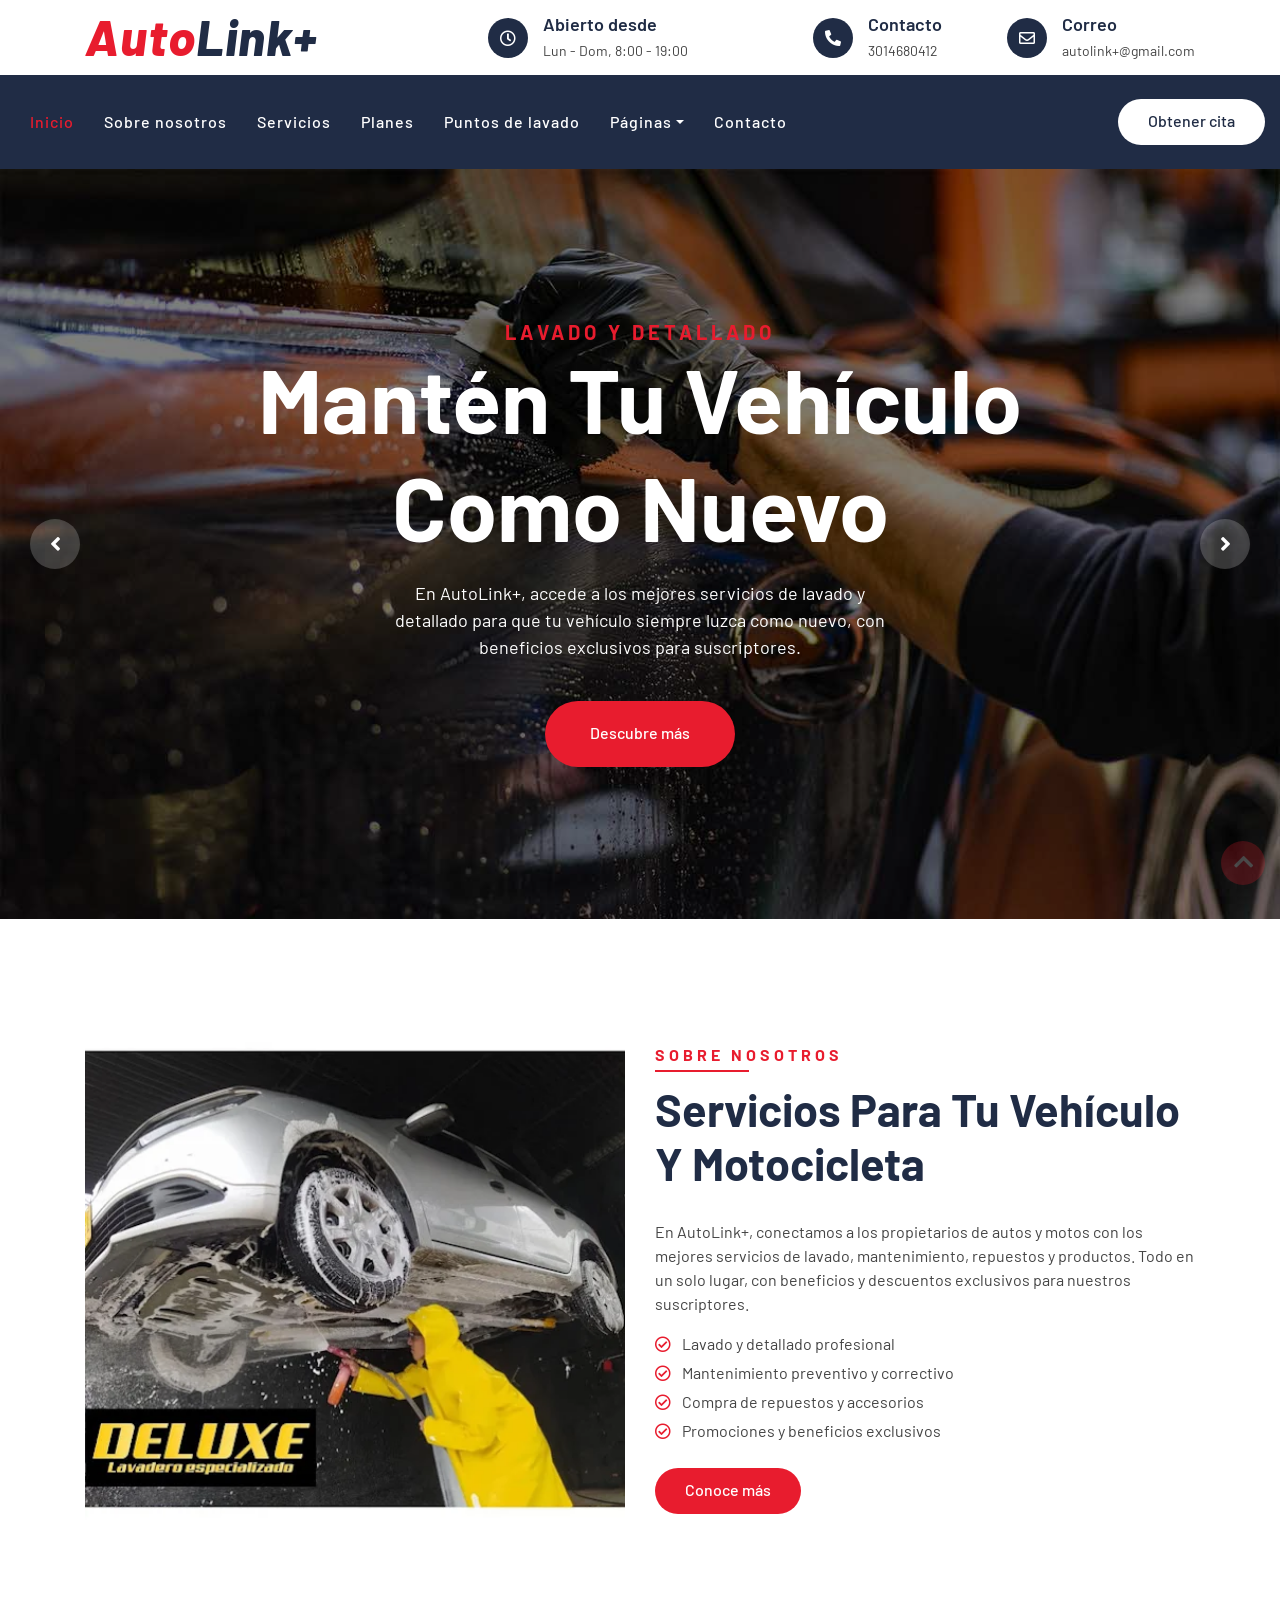
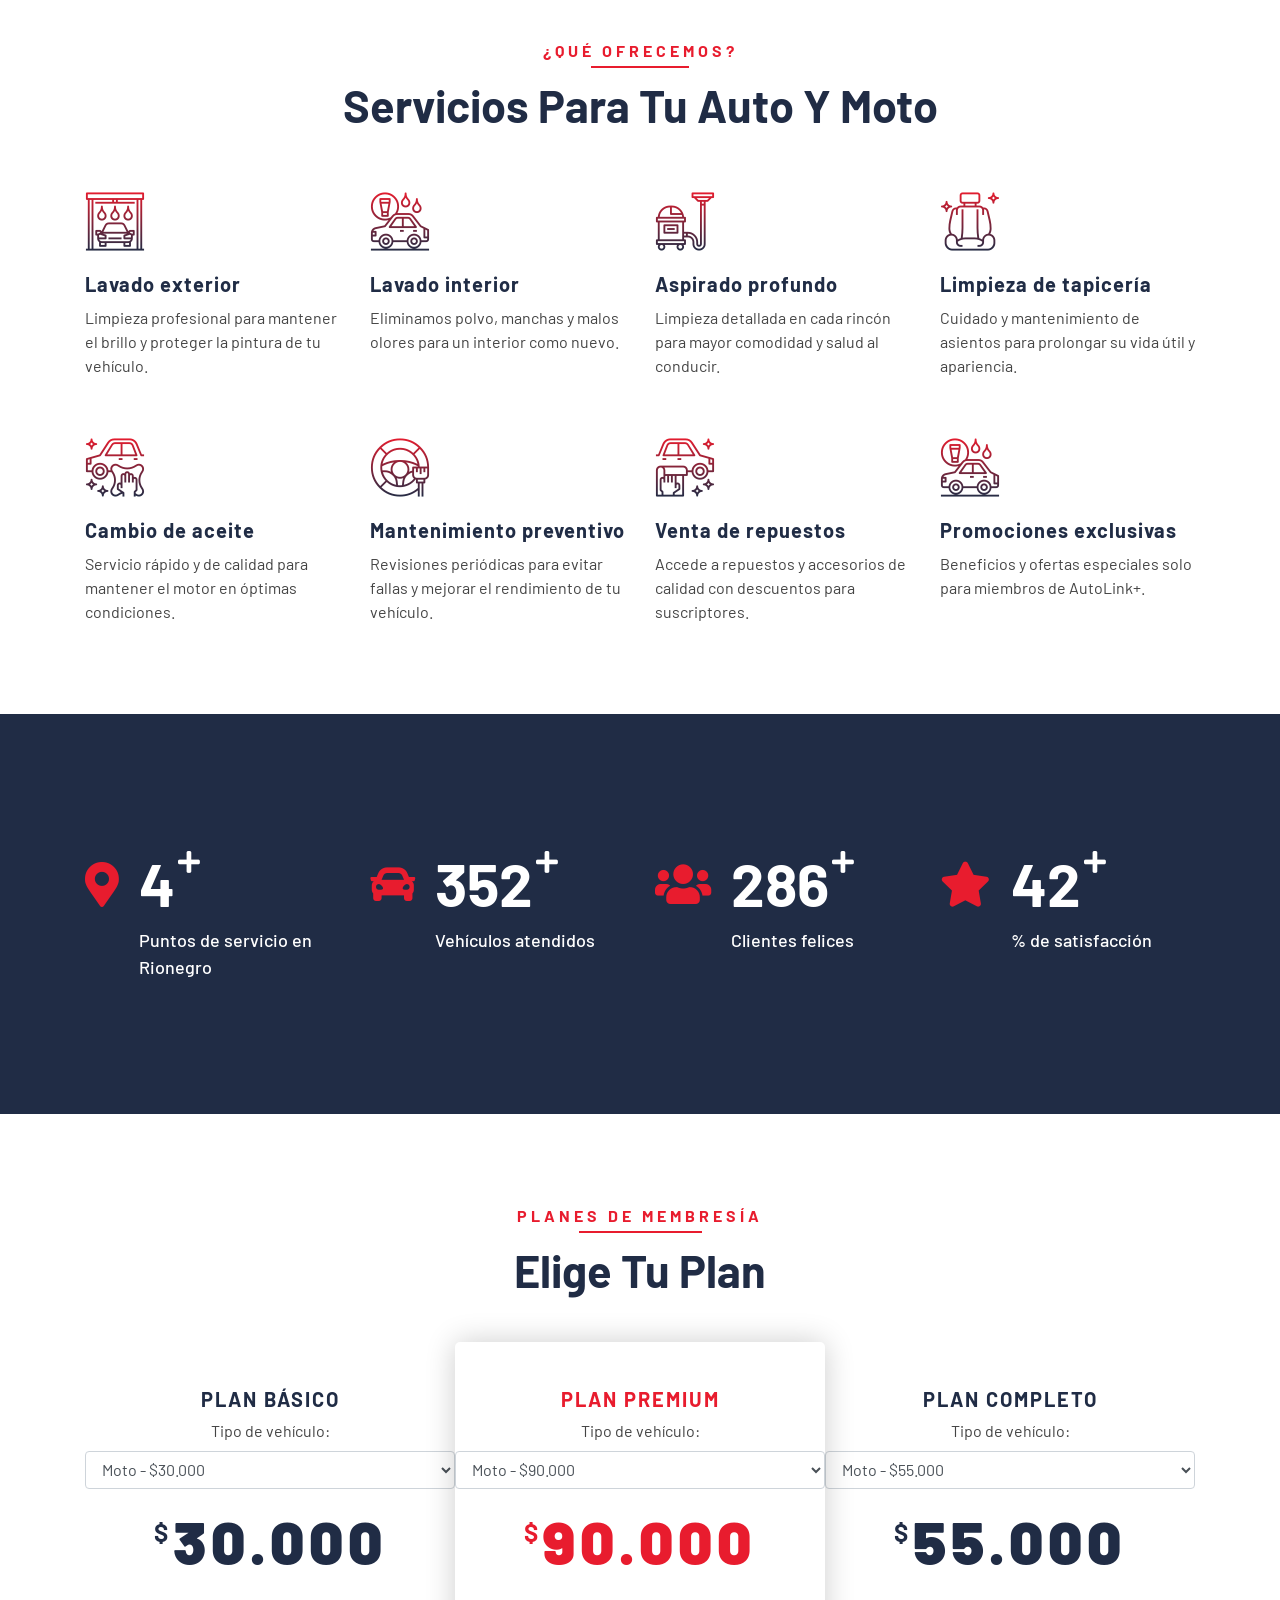
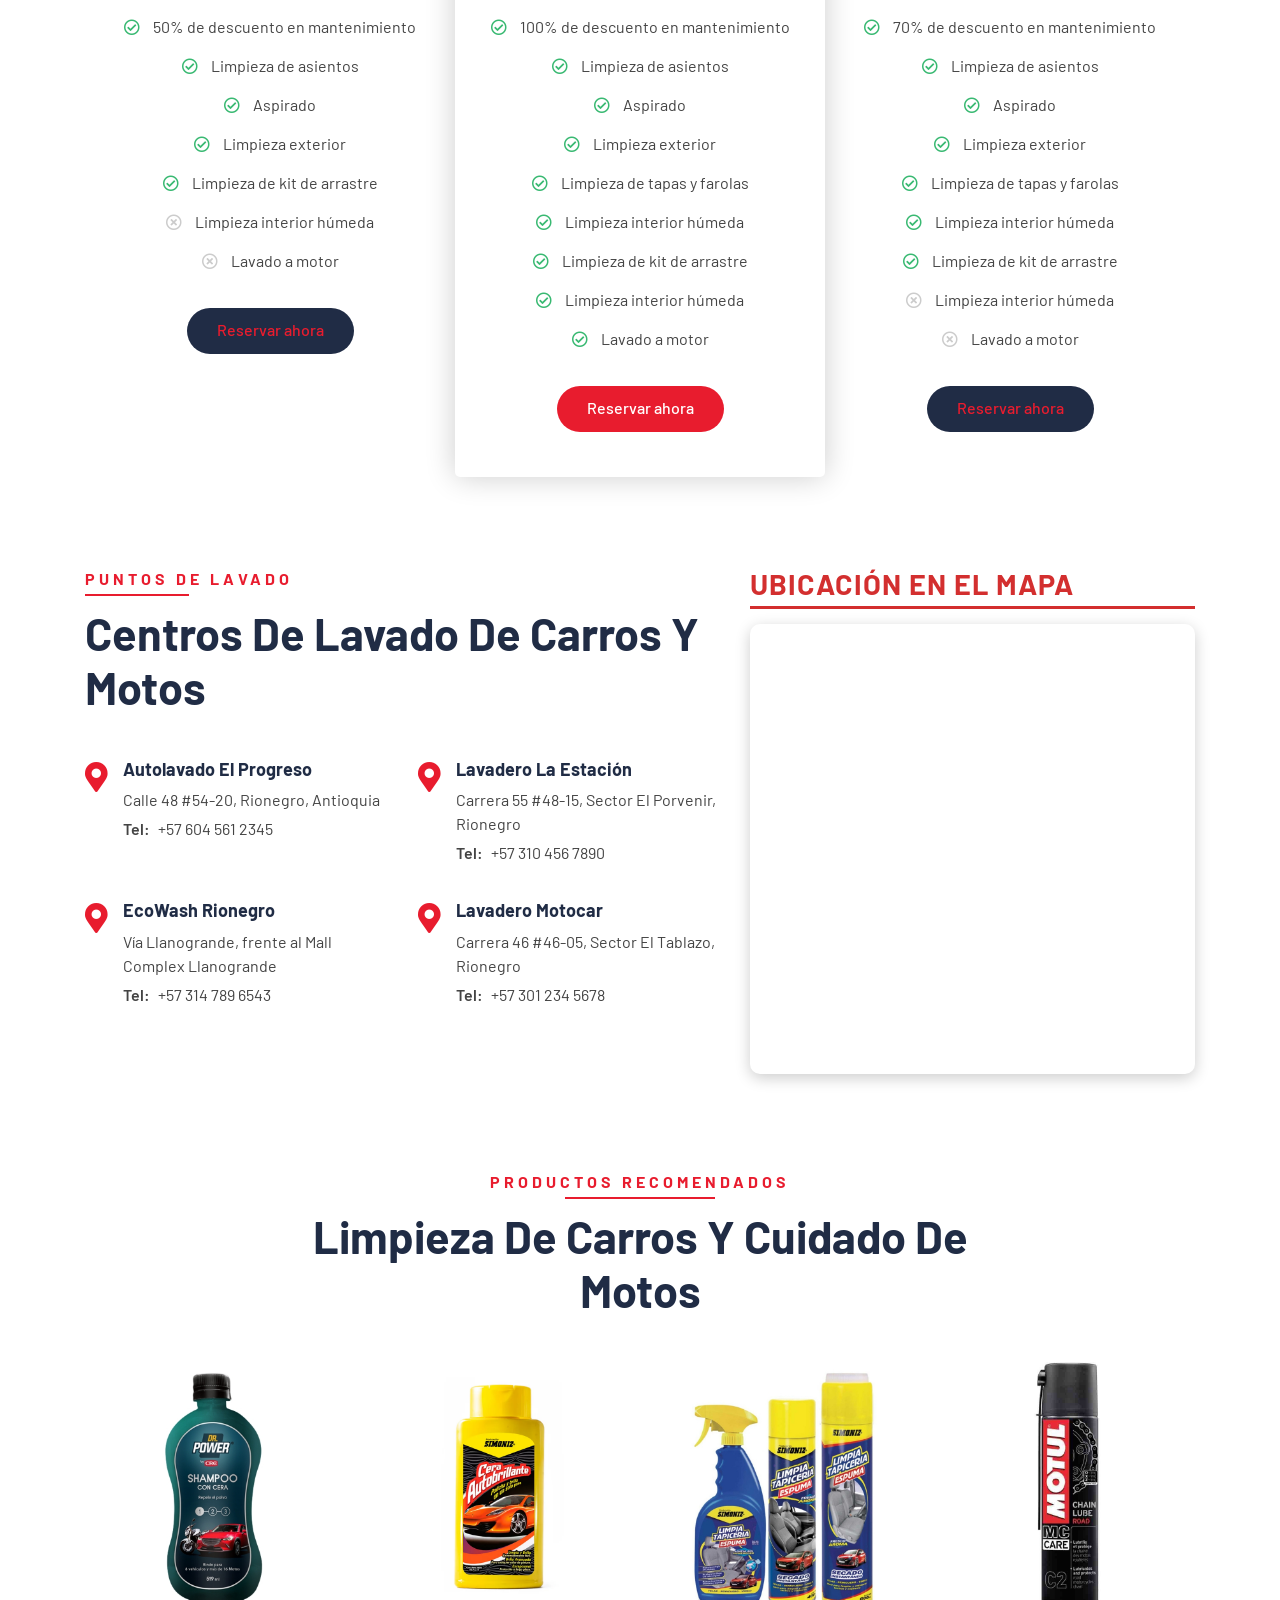
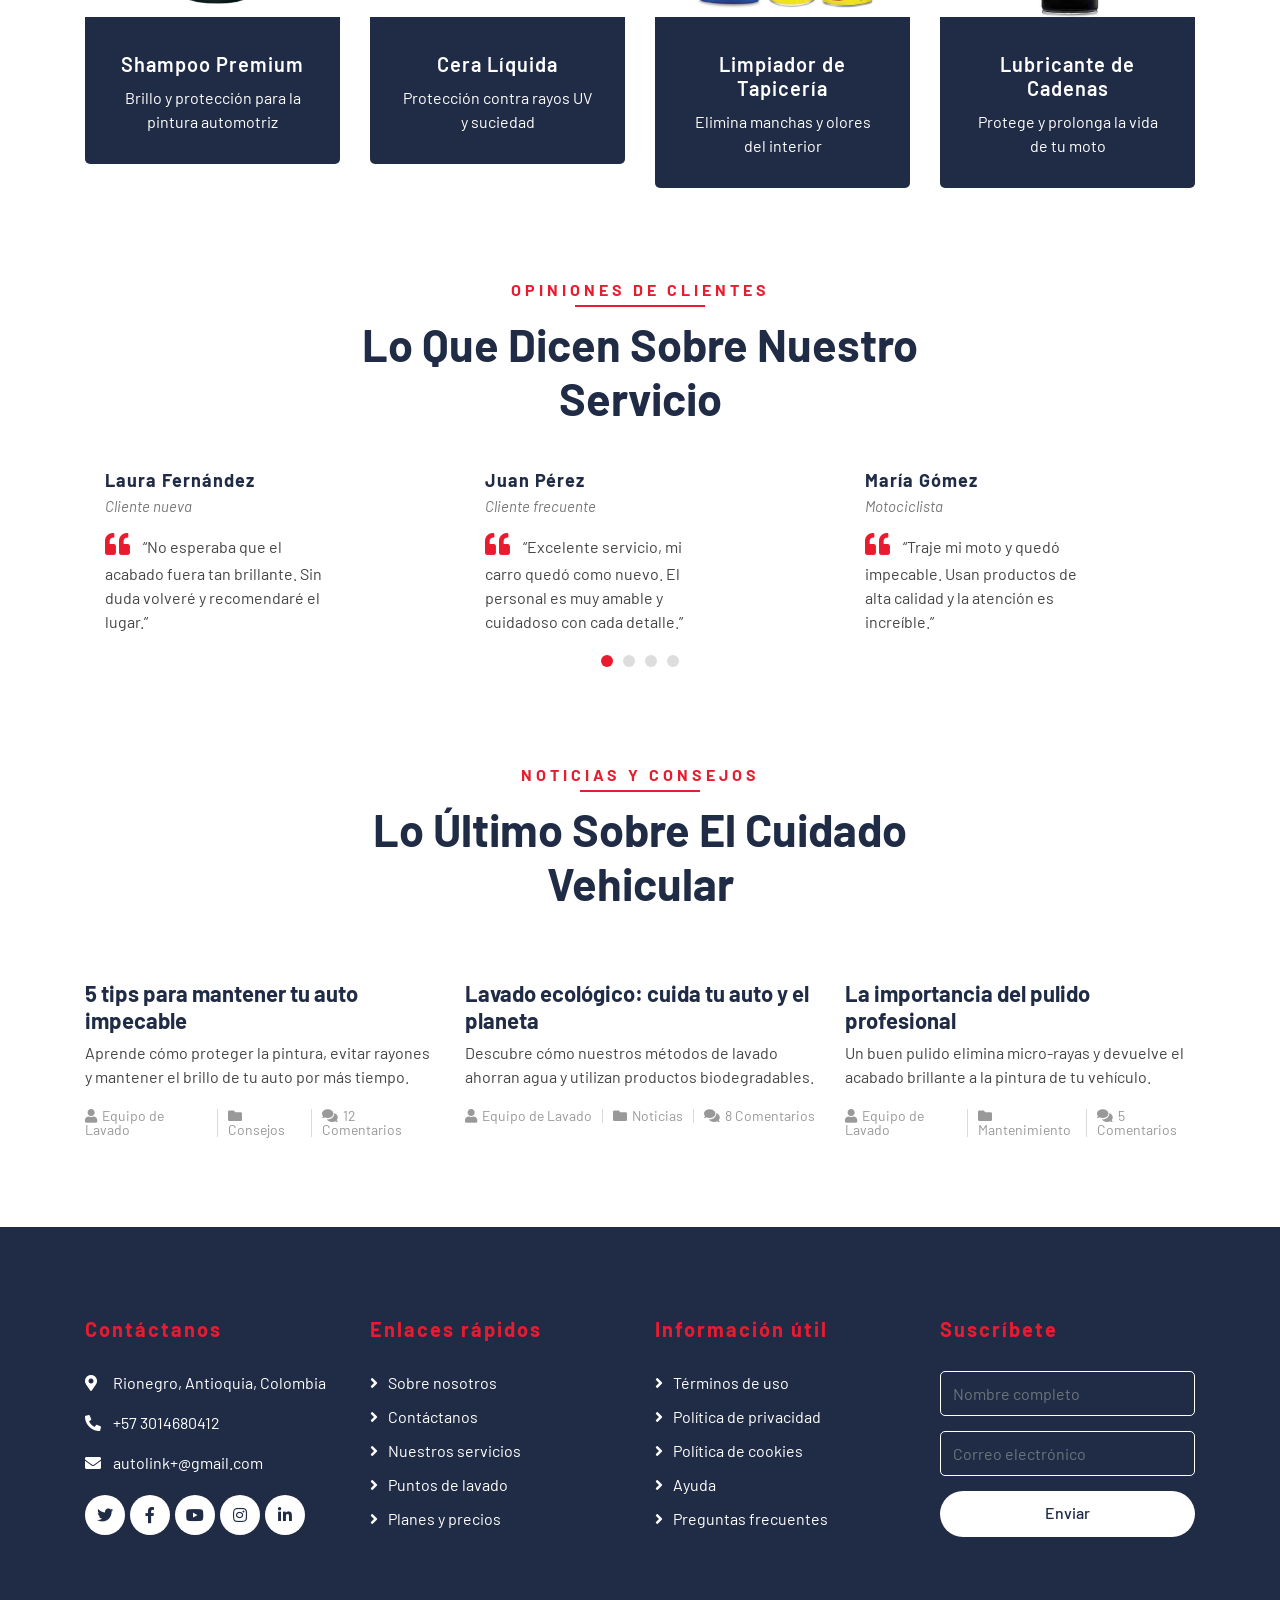
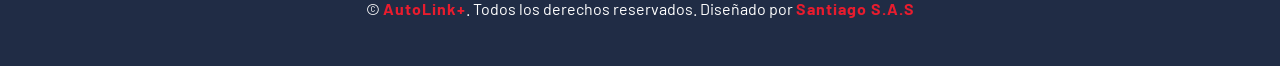
<file: car-wash-website-template/index.html>
<!DOCTYPE html>
<html lang="es"> <!-- Corregido el atributo de idioma -->
    <head>
        <meta charset="utf-8">
        <title>AutoLink+</title>
        <meta content="width=device-width, initial-scale=1.0" name="viewport">
        <meta content="Plantilla gratuita de sitio web" name="keywords"> <!-- Corregido a español -->
        <meta content="Plantilla gratuita de sitio web" name="description"> <!-- Corregido a español -->

        <!-- Favicon -->
        <link href="img/favicon.ico" rel="icon">

        <!-- Google Font -->
        <link href="https://fonts.googleapis.com/css2?family=Barlow:wght@400;500;600;700;800;900&display=swap" rel="stylesheet"> 
        
        <!-- CSS Libraries -->
        <link href="https://stackpath.bootstrapcdn.com/bootstrap/4.4.1/css/bootstrap.min.css" rel="stylesheet">
        <link href="https://cdnjs.cloudflare.com/ajax/libs/font-awesome/5.10.0/css/all.min.css" rel="stylesheet">
        <link href="lib/flaticon/font/flaticon.css" rel="stylesheet">
        <link href="lib/animate/animate.min.css" rel="stylesheet">
        <link href="lib/owlcarousel/assets/owl.carousel.min.css" rel="stylesheet">

        <!-- Template Stylesheet -->
        <link href="css/style.css" rel="stylesheet">
    </head>

    <body>
        <!-- Top Bar Start -->
        <div class="top-bar">
            <div class="container">
                <div class="row align-items-center">
                    <div class="col-lg-4 col-md-12">
                        <div class="logo">
                            <a href="index.html">
                                <h1>Auto<span>Link+</span></h1>
                                <!-- <img src="img/logo.jpg" alt="Logo"> -->
                            </a>
                        </div>
                    </div>
                    <div class="col-lg-8 col-md-7 d-none d-lg-block">
                        <div class="row">
                            <div class="col-4">
                                <div class="top-bar-item">
                                    <div class="top-bar-icon">
                                        <i class="far fa-clock"></i>
                                    </div>
                                    <div class="top-bar-text">
                                        <h3>Abierto desde</h3>
                                        <p>Lun - Dom, 8:00 - 19:00</p>
                                    </div>
                                </div>
                            </div>
                            <div class="col-4">
                                <div class="top-bar-item">
                                    <div class="top-bar-icon">
                                        <i class="fa fa-phone-alt"></i>
                                    </div>
                                    <div class="top-bar-text">
                                        <h3>Contacto</h3>
                                        <p>3014680412</p>
                                    </div>
                                </div>
                            </div>
                            <div class="col-4">
                                <div class="top-bar-item">
                                    <div class="top-bar-icon">
                                        <i class="far fa-envelope"></i>
                                    </div>
                                    <div class="top-bar-text">
                                        <h3>Correo</h3>
                                        <p>autolink+@gmail.com</p>
                                    </div>
                                </div>
                            </div>
                        </div>
                    </div>
                </div>
            </div>
        </div>
        <!-- Top Bar End -->

        <!-- Nav Bar Start -->
        <div class="nav-bar">
            <div class="container">
                <nav class="navbar navbar-expand-lg bg-dark navbar-dark">
                    <a href="#" class="navbar-brand">Menú</a> <!-- Corregido "MENU" por "Menú" -->
                    <button type="button" class="navbar-toggler" data-toggle="collapse" data-target="#navbarCollapse">
                        <span class="navbar-toggler-icon"></span>
                    </button>

                    <div class="collapse navbar-collapse justify-content-between" id="navbarCollapse">
                        <div class="navbar-nav mr-auto">
                            <a href="index.html" class="nav-item nav-link active">Inicio</a>
                            <a href="about.html" class="nav-item nav-link">Sobre nosotros</a>
                            <a href="service.html" class="nav-item nav-link">Servicios</a> <!-- Corregido "Servicio" por "Servicios" -->
                            <a href="price.html" class="nav-item nav-link">Planes</a>
                            <a href="location.html" class="nav-item nav-link">Puntos de lavado</a>
                            <div class="nav-item dropdown">
                                <a href="#" class="nav-link dropdown-toggle" data-toggle="dropdown">Páginas</a>
                                <div class="dropdown-menu">
                                    <a href="blog.html" class="dropdown-item">Tips de cuidado de carros y motos</a>
                                    <a href="single.html" class="dropdown-item">Página de detalles</a>
                                    <a href="team.html" class="dropdown-item">Talleres</a>
                                    <a href="booking.html" class="dropdown-item">Reserva de horario</a>
                                </div>
                            </div>
                            <a href="contact.html" class="nav-item nav-link">Contacto</a>
                        </div>
                        <div class="ml-auto">
                            <a class="btn btn-custom" href="#">Obtener cita</a>
                        </div>
                    </div>
                </nav>
            </div>
        </div>
        <!-- Nav Bar End -->


        <!-- Carousel Start -->
        <div class="carousel">
    <div class="container-fluid">
        <div class="owl-carousel">
            <div class="carousel-item">
                <div class="carousel-img">
                    <img src="img/carousel-1.jpg" alt="Lavado y detallado">
                </div>
                <div class="carousel-text">
                    <h3>Lavado y detallado</h3>
                    <h1>Mantén tu vehículo como nuevo</h1>
                    <p>
                        En AutoLink+, accede a los mejores servicios de lavado y detallado para que tu vehículo siempre luzca como nuevo, con beneficios exclusivos para suscriptores.
                    </p>
                    <a class="btn btn-custom" href="">Descubre más</a>
                </div>
            </div>
            <div class="carousel-item">
                <div class="carousel-img">
                    <img src="img/carousel-2.jpg" alt="Mantenimiento de calidad">
                </div>
                <div class="carousel-text">
                    <h3>Mantenimiento confiable</h3>
                    <h1>Cuida tu carro o moto con expertos</h1>
                    <p>
                        Encuentra talleres certificados cerca de ti para revisiones, reparaciones y servicios preventivos, con pagos seguros y promociones exclusivas para miembros.
                    </p>
                    <a class="btn btn-custom" href="">Ver beneficios</a>
                </div>
            </div>
            <div class="carousel-item">
                <div class="carousel-img">
                    <img src="img/carousel-3.jpg" alt="Productos y repuestos">
                </div>
                <div class="carousel-text">
                    <h3>Productos y repuestos</h3>
                    <h1>Todo lo que tu vehículo necesita</h1>
                    <p>
                        Compra fácilmente repuestos y accesorios de calidad para tu carro o moto desde nuestra app, con entrega rápida y precios especiales para suscriptores.
                    </p>
                    <a class="btn btn-custom" href="">Explorar catálogo</a>
                </div>
            </div>
        </div>
    </div>
</div>

        <!-- Carousel End -->
        

        <!-- About Start -->
<div class="about">
    <div class="container">
        <div class="row align-items-center">

            <!-- Imagen -->
            <div class="col-lg-6">
                <div class="about-img">
                    <img src="img/lavadero.jpg" alt="AutoLink+ servicios">
                </div>
            </div>

            <!-- Texto -->
            <div class="col-lg-6">
                <div class="section-header text-left">
                    <p>Sobre nosotros</p>
                    <h2>Servicios para tu vehículo y motocicleta</h2>
                </div>
                <div class="about-content">
                    <p>
                        En AutoLink+, conectamos a los propietarios de autos y motos con los mejores servicios de lavado, mantenimiento, repuestos y productos. 
                        Todo en un solo lugar, con beneficios y descuentos exclusivos para nuestros suscriptores.
                    </p>
                    <ul>
                        <li><i class="far fa-check-circle"></i> Lavado y detallado profesional</li>
                        <li><i class="far fa-check-circle"></i> Mantenimiento preventivo y correctivo</li>
                        <li><i class="far fa-check-circle"></i> Compra de repuestos y accesorios</li>
                        <li><i class="far fa-check-circle"></i> Promociones y beneficios exclusivos</li>
                    </ul>
                    <a class="btn btn-custom" href="">Conoce más</a>
                </div>
            </div>

        </div>
    </div>
</div>
<!-- About End -->



        <!-- Service Start -->
<div class="service">
    <div class="container">
        <div class="section-header text-center">
            <p>¿Qué ofrecemos?</p>
            <h2>Servicios para tu auto y moto</h2>
        </div>
        <div class="row">

            <div class="col-lg-3 col-md-6">
                <div class="service-item">
                    <i class="flaticon-car-wash-1"></i>
                    <h3>Lavado exterior</h3>
                    <p>Limpieza profesional para mantener el brillo y proteger la pintura de tu vehículo.</p>
                </div>
            </div>

            <div class="col-lg-3 col-md-6">
                <div class="service-item">
                    <i class="flaticon-car-wash"></i>
                    <h3>Lavado interior</h3>
                    <p>Eliminamos polvo, manchas y malos olores para un interior como nuevo.</p>
                </div>
            </div>

            <div class="col-lg-3 col-md-6">
                <div class="service-item">
                    <i class="flaticon-vacuum-cleaner"></i>
                    <h3>Aspirado profundo</h3>
                    <p>Limpieza detallada en cada rincón para mayor comodidad y salud al conducir.</p>
                </div>
            </div>

            <div class="col-lg-3 col-md-6">
                <div class="service-item">
                    <i class="flaticon-seat"></i>
                    <h3>Limpieza de tapicería</h3>
                    <p>Cuidado y mantenimiento de asientos para prolongar su vida útil y apariencia.</p>
                </div>
            </div>

            <div class="col-lg-3 col-md-6">
                <div class="service-item">
                    <i class="flaticon-car-service"></i>
                    <h3>Cambio de aceite</h3>
                    <p>Servicio rápido y de calidad para mantener el motor en óptimas condiciones.</p>
                </div>
            </div>

            <div class="col-lg-3 col-md-6">
                <div class="service-item">
                    <i class="flaticon-brush-1"></i>
                    <h3>Mantenimiento preventivo</h3>
                    <p>Revisiones periódicas para evitar fallas y mejorar el rendimiento de tu vehículo.</p>
                </div>
            </div>

            <div class="col-lg-3 col-md-6">
                <div class="service-item">
                    <i class="flaticon-car-service-2"></i>
                    <h3>Venta de repuestos</h3>
                    <p>Accede a repuestos y accesorios de calidad con descuentos para suscriptores.</p>
                </div>
            </div>

            <div class="col-lg-3 col-md-6">
                <div class="service-item">
                    <i class="flaticon-car-wash"></i>
                    <h3>Promociones exclusivas</h3>
                    <p>Beneficios y ofertas especiales solo para miembros de AutoLink+.</p>
                </div>
            </div>

        </div>
    </div>
</div>
<!-- Service End -->

        
        
        <!-- Facts Start -->
<div class="facts" data-parallax="scroll" data-image-src="img/facts.jpg">
    <div class="container">
        <div class="row">

            <div class="col-lg-3 col-md-6">
                <div class="facts-item">
                    <i class="fa fa-map-marker-alt"></i>
                    <div class="facts-text">
                        <h3 data-toggle="counter-up">8</h3>
                        <p>Puntos de servicio en Rionegro</p> <!-- Corregido "in" por "en" -->
                    </div>
                </div>
            </div>

            <div class="col-lg-3 col-md-6">
                <div class="facts-item">
                    <i class="fa fa-car"></i>
                    <div class="facts-text">
                        <h3 data-toggle="counter-up">800</h3>
                        <p>Vehículos atendidos</p>
                    </div>
                </div>
            </div>

            <div class="col-lg-3 col-md-6">
                <div class="facts-item">
                    <i class="fa fa-users"></i>
                    <div class="facts-text">
                        <h3 data-toggle="counter-up">650</h3>
                        <p>Clientes felices</p>
                    </div>
                </div>
            </div>

            <div class="col-lg-3 col-md-6">
                <div class="facts-item">
                    <i class="fa fa-star"></i>
                    <div class="facts-text">
                        <h3 data-toggle="counter-up">95</h3>
                        <p>% de satisfacción</p>
                    </div>
                </div>
            </div>

        </div>
    </div>
</div>
<!-- Facts End -->

        
        
<div class="price">
    <div class="container">
        <div class="section-header text-center">
            <p>Planes de Membresía</p>
            <h2>Elige tu Plan</h2>
        </div>
        <div class="row">
            <div class="col-md-4">
                <div class="price-item">
                    <div class="price-header">
                        <h3>Plan Básico</h3>
                        <div class="price-select mb-3">
                            <label for="basic-vehicle">Tipo de vehículo:</label>
                            <select id="basic-vehicle" class="form-control">
                                <option value="30000" data-moto="true">Moto - $30.000</option>
                                <option value="35000" data-moto="false">Carro - $35.000</option>
                                <option value="40000" data-moto="false">Camioneta - $40.000</option>
                                <option value="50000" data-moto="false">Bus/Camión - $50.000</option>
                            </select>
                        </div>
                        <h2><span>$</span><strong id="basic-price">30.000</strong></h2>
                    </div>
                    <div class="price-body">
                        <ul id="basic-features">
                            <li><i class="far fa-check-circle"></i> 50% de descuento en mantenimiento</li>
                            <li><i class="far fa-check-circle"></i> Limpieza de asientos</li>
                            <li><i class="far fa-check-circle"></i> Aspirado</li>
                            <li><i class="far fa-check-circle"></i> Limpieza exterior</li>
                            <li class="basic-moto-only d-none"><i class="far fa-check-circle"></i> Limpieza de tapas y farolas</li>
                            <li class="basic-moto-only d-none"><i class="far fa-times-circle"></i> Limpieza interior húmeda</li>
                            <li class="basic-moto-only d-none" id="basic-kit-arrastre"><i class="far fa-check-circle"></i> Limpieza de kit de arrastre</li>
                            <li class="full-not-moto full-not-moto-windows"><i class="far fa-check-circle"></i> Limpieza de ventanas</li>
                            <li class="basic-not-moto"><i class="far fa-times-circle"></i> Limpieza interior húmeda</li>
                            <li class="basic-not-moto"><i class="far fa-times-circle"></i> Lavado a motor</li>
                        </ul>
                    </div>
                    <div class="price-footer">
                        <a class="btn btn-custom" href="#">Reservar ahora</a>
                    </div>
                </div>
            </div>
            <div class="col-md-4">
                <div class="price-item featured-item">
                    <div class="price-header">
                        <h3>Plan Premium</h3>
                        <div class="price-select mb-3">
                            <label for="premium-vehicle">Tipo de vehículo:</label>
                            <select id="premium-vehicle" class="form-control">
                                <option value="90000" data-moto="true">Moto - $90.000</option>
                                <option value="95000" data-moto="false">Carro - $95.000</option>
                                <option value="100000" data-moto="false">Camioneta - $100.000</option>
                                <option value="110000" data-moto="false">Bus/Camión - $110.000</option>
                            </select>
                        </div>
                        <h2><span>$</span><strong id="premium-price">90.000</strong></h2>
                    </div>
                    <div class="price-body">
                        <ul id="premium-features">
                            <li><i class="far fa-check-circle"></i> 100% de descuento en mantenimiento</li>
                            <li><i class="far fa-check-circle"></i> Limpieza de asientos</li>
                            <li><i class="far fa-check-circle"></i> Aspirado</li>
                            <li><i class="far fa-check-circle"></i> Limpieza exterior</li>
                            <li class="premium-moto-only"><i class="far fa-check-circle"></i> Limpieza de tapas y farolas</li>
                            <li class="premium-moto-only"><i class="far fa-check-circle"></i> Limpieza interior húmeda</li>
                            <li class="premium-moto-only d-none" id="premium-kit-arrastre"><i class="far fa-check-circle"></i> Limpieza de kit de arrastre</li>
                            <li class="full-not-moto full-not-moto-windows"><i class="far fa-check-circle"></i> Limpieza de ventanas</li>
                            <li class="premium-not-moto"><i class="far fa-check-circle"></i> Limpieza interior húmeda</li>
                            <li class="premium-not-moto"><i class="far fa-check-circle"></i> Lavado a motor</li>
                        </ul>
                    </div>
                    <div class="price-footer">
                        <a class="btn btn-custom" href="#">Reservar ahora</a>
                    </div>
                </div>
            </div>
            <div class="col-md-4">
                <div class="price-item">
                    <div class="price-header">
                        <h3>Plan Completo</h3>
                        <div class="price-select mb-3">
                            <label for="full-vehicle">Tipo de vehículo:</label>
                            <select id="full-vehicle" class="form-control">
                                <option value="55000" data-moto="true">Moto - $55.000</option>
                                <option value="60000" data-moto="false">Carro - $60.000</option>
                                <option value="70000" data-moto="false">Camioneta - $70.000</option>
                                <option value="85000" data-moto="false">Bus/Camión - $85.000</option>
                            </select>
                        </div>
                        <h2><span>$</span><strong id="full-price">55.000</strong></h2>
                    </div>
                    <div class="price-body">
                        <ul id="full-features">
                            <li><i class="far fa-check-circle"></i> 70% de descuento en mantenimiento</li>
                            <li><i class="far fa-check-circle"></i> Limpieza de asientos</li>
                            <li><i class="far fa-check-circle"></i> Aspirado</li>
                            <li><i class="far fa-check-circle"></i> Limpieza exterior</li>
                            <li class="full-moto-only"><i class="far fa-check-circle"></i> Limpieza de tapas y farolas</li>
                            <li class="full-moto-only"><i class="far fa-check-circle"></i> Limpieza interior húmeda</li>
                            <li class="full-moto-only d-none" id="full-kit-arrastre"><i class="far fa-check-circle"></i> Limpieza de kit de arrastre</li>
                            <li class="full-not-moto full-not-moto-windows"><i class="far fa-check-circle"></i> Limpieza de ventanas</li>
                            <li class="full-not-moto"><i class="far fa-times-circle"></i> Limpieza interior húmeda</li>
                            <li class="full-not-moto"><i class="far fa-times-circle"></i> Lavado a motor</li>
                        </ul>
                    </div>
                    <div class="price-footer">
                        <a class="btn btn-custom" href="#">Reservar ahora</a>
                    </div>
                </div>
            </div>
        </div>
    </div>
</div>
<!-- Price End -->

<script>
// Sincronizar selects de tipo de vehículo instantáneamente y evitar bucles infinitos
function syncVehicleSelects() {
    const selects = [
        document.getElementById('basic-vehicle'),
        document.getElementById('premium-vehicle'),
        document.getElementById('full-vehicle')
    ];

    let isSyncing = false;

    selects.forEach((select, idx) => {
        select.addEventListener('change', function() {
            if (isSyncing) return;
            isSyncing = true;
            const selectedIndex = select.selectedIndex;
            selects.forEach((otherSelect, otherIdx) => {
                if (otherIdx !== idx) {
                    otherSelect.selectedIndex = selectedIndex;
                    otherSelect.dispatchEvent(new Event('change', { bubbles: false }));
                }
            });
            isSyncing = false;
        });
    });
}

// Mostrar/ocultar "Limpieza de ventanas" y "Limpieza de kit de arrastre" según el tipo de vehículo seleccionado
function updateWindowAndKitCleaning(selectId, notMotoClass, kitArrastreId) {
    const select = document.getElementById(selectId);
    select.addEventListener('change', function() {
        const isMoto = select.options[select.selectedIndex].getAttribute('data-moto') === 'true';
        document.querySelectorAll('.' + notMotoClass).forEach(el => {
            el.style.display = isMoto ? 'none' : '';
        });
        // Mostrar/ocultar kit de arrastre solo para moto
        const kitArrastre = document.getElementById(kitArrastreId);
        if (kitArrastre) kitArrastre.classList.toggle('d-none', !isMoto);
    });
    // Inicializar
    const isMoto = select.options[select.selectedIndex].getAttribute('data-moto') === 'true';
    document.querySelectorAll('.' + notMotoClass).forEach(el => {
        el.style.display = isMoto ? 'none' : '';
    });
    const kitArrastre = document.getElementById(kitArrastreId);
    if (kitArrastre) kitArrastre.classList.toggle('d-none', !isMoto);
}

// Cambiar el precio automáticamente al seleccionar el tipo de vehículo
function updatePriceOnSelect(selectId, priceId) {
    const select = document.getElementById(selectId);
    const price = document.getElementById(priceId);
    select.addEventListener('change', function() {
        let value = select.value;
        value = Number(value).toLocaleString('es-CO');
        price.textContent = value;
    });
    // Inicializar
    let value = select.value;
    value = Number(value).toLocaleString('es-CO');
    price.textContent = value;
}

// Inicialización
syncVehicleSelects();
updateWindowAndKitCleaning('basic-vehicle', 'basic-not-moto-windows', 'basic-kit-arrastre');
updateWindowAndKitCleaning('premium-vehicle', 'premium-not-moto-windows', 'premium-kit-arrastre');
updateWindowAndKitCleaning('full-vehicle', 'full-not-moto-windows', 'full-kit-arrastre');
updatePriceOnSelect('basic-vehicle', 'basic-price');
updatePriceOnSelect('premium-vehicle', 'premium-price');
updatePriceOnSelect('full-vehicle', 'full-price');
</script>
<div class="location">
    <div class="container">
        <div class="row">
            <div class="col-lg-7">
                <div class="section-header text-left">
                    <p>Puntos de Lavado</p>
                    <h2>Centros de Lavado de Carros y Motos</h2> <!-- Corregido mayúsculas innecesarias -->
                </div>
                <div class="row">
                    <div class="col-md-6">
                        <div class="location-item">
                            <i class="fa fa-map-marker-alt"></i>
                            <div class="location-text">
                                <h3>Autolavado El Progreso</h3>
                                <p>Calle 48 #54-20, Rionegro, Antioquia</p>
                                <p><strong>Tel:</strong> +57 604 561 2345</p>
                            </div>
                        </div>
                    </div>
                    <div class="col-md-6">
                        <div class="location-item">
                            <i class="fa fa-map-marker-alt"></i>
                            <div class="location-text">
                                <h3>Lavadero La Estación</h3>
                                <p>Carrera 55 #48-15, Sector El Porvenir, Rionegro</p>
                                <p><strong>Tel:</strong> +57 310 456 7890</p>
                            </div>
                        </div>
                    </div>
                    <div class="col-md-6">
                        <div class="location-item">
                            <i class="fa fa-map-marker-alt"></i>
                            <div class="location-text">
                                <h3>EcoWash Rionegro</h3>
                                <p>Vía Llanogrande, frente al Mall Complex Llanogrande</p>
                                <p><strong>Tel:</strong> +57 314 789 6543</p>
                            </div>
                        </div>
                    </div>
                    <div class="col-md-6">
                        <div class="location-item">
                            <i class="fa fa-map-marker-alt"></i>
                            <div class="location-text">
                                <h3>Lavadero Motocar</h3> <!-- Corregido "MotoCar" por "Motocar" -->
                                <p>Carrera 46 #46-05, Sector El Tablazo, Rionegro</p>
                                <p><strong>Tel:</strong> +57 301 234 5678</p>
                            </div>
                        </div>
                    </div>
                </div>
            </div>

            <!-- Aquí reemplazamos el formulario por el mapa -->
            <div class="col-lg-5">
                <h3 style="
                    font-size: 1.8rem;
                    font-weight: bold;
                    color: #d32f2f;
                    margin-bottom: 15px;
                    border-bottom: 3px solid #d32f2f;
                    padding-bottom: 5px;
                    text-transform: uppercase;
                    letter-spacing: 1px;
                ">
                    Ubicación en el mapa
                </h3>
                <iframe 
                    src="https://www.google.com/maps/embed?pb=!1m18!1m12!1m3!1d31735.155476197928!2d-75.39471760028651!3d6.144879175146065!2m3!1f0!2f0!3f0!3m2!1i1024!2i768!4f13.1!3m3!1m2!1s0x8e469f0f10c26bc9%3A0x76297df352b016c6!2sRionegro%2C%20Antioquia!5e0!3m2!1ses-419!2sco!4v1754666348851!5m2!1ses-419!2sco" 
                    width="100%" 
                    height="450" 
                    style="border:0; border-radius: 10px; box-shadow: 0px 4px 15px rgba(0,0,0,0.2);" 
                    allowfullscreen="" 
                    loading="lazy" 
                    referrerpolicy="no-referrer-when-downgrade">
                </iframe>
            </div>
        </div>
    </div>
</div>
<!-- Location End -->





        <!-- Productos Start -->
<div class="team">
    <div class="container">
        <div class="section-header text-center">
            <p>Productos Recomendados</p>
            <h2>Limpieza de Carros y Cuidado de Motos</h2> <!-- Corregido mayúsculas innecesarias -->
        </div>
        <div class="row">

            <!-- Producto 1 -->
            <div class="col-lg-3 col-md-6">
                <div class="team-item">
                    <div class="team-img">
                        <img src="img/shampoo.jpg" alt="Shampoo para carro">
                    </div>
                    <div class="team-text">
                        <h2>Shampoo Premium</h2>
                        <p>Brillo y protección para la pintura automotriz</p> <!-- Corregido "para pintura automotriz" por "para la pintura automotriz" -->
                    </div>
                </div>
            </div>

            <!-- Producto 2 -->
            <div class="col-lg-3 col-md-6">
                <div class="team-item">
                    <div class="team-img">
                        <img src="img/cera.jpg" alt="Cera líquida">
                    </div>
                    <div class="team-text">
                        <h2>Cera Líquida</h2>
                        <p>Protección contra rayos UV y suciedad</p>
                    </div>
                </div>
            </div>

            <!-- Producto 3 -->
            <div class="col-lg-3 col-md-6">
                <div class="team-item">
                    <div class="team-img">
                        <img src="img/tapiceria.jpg" alt="Limpiador de tapicería">
                    </div>
                    <div class="team-text">
                        <h2>Limpiador de Tapicería</h2>
                        <p>Elimina manchas y olores del interior</p>
                    </div>
                </div>
            </div>

            <!-- Producto 4 -->
            <div class="col-lg-3 col-md-6">
                <div class="team-item">
                    <div class="team-img">
                        <img src="img/lubricantecadena.jpg" alt="Lubricante para moto">
                    </div>
                    <div class="team-text">
                        <h2>Lubricante de Cadenas</h2>
                        <p>Protege y prolonga la vida de tu moto</p> <!-- Corregido "alarga" por "prolonga" -->
                    </div>
                </div>
            </div>

        </div>
    </div>
</div>
<!-- Productos End -->

        
        
        <!-- Reseñas Start -->
<div class="testimonial">
    <div class="container">
        <div class="section-header text-center">
            <p>Opiniones de Clientes</p>
            <h2>Lo que dicen sobre nuestro servicio</h2>
        </div>
        <div class="owl-carousel testimonials-carousel">

            <!-- Reseña 1 -->
            <div class="testimonial-item">
                <div class="testimonial-text">
                    <h3>Juan Pérez</h3>
                    <h4>Cliente frecuente</h4>
                    <p>
                        “Excelente servicio, mi carro quedó como nuevo. El personal es muy amable y cuidadoso con cada detalle.”
                    </p>
                </div>
            </div>

            <!-- Reseña 2 -->
            <div class="testimonial-item">
                <div class="testimonial-text">
                    <h3>María Gómez</h3>
                    <h4>Motociclista</h4>
                    <p>
                        “Traje mi moto y quedó impecable. Usan productos de alta calidad y la atención es increíble.”
                    </p>
                </div>
            </div>

            <!-- Reseña 3 -->
            <div class="testimonial-item">
                <div class="testimonial-text">
                    <h3>Carlos Rodríguez</h3>
                    <h4>Conductor de taxi</h4>
                    <p>
                        “Rápidos, eficientes y a buen precio. El interior del carro quedó libre de olores y manchas.”
                    </p>
                </div>
            </div>

            <!-- Reseña 4 -->
            <div class="testimonial-item">
                <div class="testimonial-text">
                    <h3>Laura Fernández</h3>
                    <h4>Cliente nueva</h4>
                    <p>
                        “No esperaba que el acabado fuera tan brillante. Sin duda volveré y recomendaré el lugar.”
                    </p>
                </div>
            </div>

        </div>
    </div>
</div>
<!-- Reseñas End -->



      <!-- Blog Start -->
<div class="blog">
    <div class="container">
        <div class="section-header text-center">
            <p>Noticias y Consejos</p>
            <h2>Lo último sobre el cuidado vehicular</h2> <!-- Corregido "Lo último sobre cuidado vehicular" por "Lo último sobre el cuidado vehicular" -->
        </div>
        <div class="row">

            <!-- Artículo 1 -->
            <div class="col-lg-4">
                <div class="blog-item">
                    <div class="blog-img">
                        <div class="meta-date">
                            <span>08</span>
                            <strong>Ago</strong>
                            <span>2025</span>
                        </div>
                    </div>
                    <div class="blog-text">
                        <h3><a href="#">5 tips para mantener tu auto impecable</a></h3>
                        <p>
                            Aprende cómo proteger la pintura, evitar rayones y mantener el brillo de tu auto por más tiempo.
                        </p>
                    </div>
                    <div class="blog-meta">
                        <p><i class="fa fa-user"></i><a href="">Equipo de Lavado</a></p>
                        <p><i class="fa fa-folder"></i><a href="">Consejos</a></p>
                        <p><i class="fa fa-comments"></i><a href="">12 Comentarios</a></p>
                    </div>
                </div>
            </div>

            <!-- Artículo 2 -->
            <div class="col-lg-4">
                <div class="blog-item">
                    <div class="blog-img">
                        <div class="meta-date">
                            <span>22</span>
                            <strong>Jul</strong>
                            <span>2025</span>
                        </div>
                    </div>
                    <div class="blog-text">
                        <h3><a href="#">Lavado ecológico: cuida tu auto y el planeta</a></h3>
                        <p>
                            Descubre cómo nuestros métodos de lavado ahorran agua y utilizan productos biodegradables.
                        </p>
                    </div>
                    <div class="blog-meta">
                        <p><i class="fa fa-user"></i><a href="">Equipo de Lavado</a></p>
                        <p><i class="fa fa-folder"></i><a href="">Noticias</a></p>
                        <p><i class="fa fa-comments"></i><a href="">8 Comentarios</a></p>
                    </div>
                </div>
            </div>

            <!-- Artículo 3 -->
            <div class="col-lg-4">
                <div class="blog-item">
                    <div class="blog-img">
                        <div class="meta-date">
                            <span>10</span>
                            <strong>Jun</strong>
                            <span>2025</span>
                        </div>
                    </div>
                    <div class="blog-text">
                        <h3><a href="#">La importancia del pulido profesional</a></h3>
                        <p>
                            Un buen pulido elimina micro-rayas y devuelve el acabado brillante a la pintura de tu vehículo.
                        </p>
                    </div>
                    <div class="blog-meta">
                        <p><i class="fa fa-user"></i><a href="">Equipo de Lavado</a></p>
                        <p><i class="fa fa-folder"></i><a href="">Mantenimiento</a></p>
                        <p><i class="fa fa-comments"></i><a href="">5 Comentarios</a></p>
                    </div>
                </div>
            </div>

        </div>
    </div>
</div>
<!-- Blog End -->



       <!-- Footer Start -->
<div class="footer">
    <div class="container">
        <div class="row">
            <!-- Contacto -->
            <div class="col-lg-3 col-md-6">
                <div class="footer-contact">
                    <h2>Contáctanos</h2>
                    <p><i class="fa fa-map-marker-alt"></i> Rionegro, Antioquia, Colombia</p>
                    <p><i class="fa fa-phone-alt"></i> +57 3014680412</p>
                    <p><i class="fa fa-envelope"></i> autolink+@gmail.com</p>
                    <div class="footer-social">
                        <a class="btn" href="#"><i class="fab fa-twitter"></i></a>
                        <a class="btn" href="#"><i class="fab fa-facebook-f"></i></a>
                        <a class="btn" href="#"><i class="fab fa-youtube"></i></a>
                        <a class="btn" href="#"><i class="fab fa-instagram"></i></a>
                        <a class="btn" href="#"><i class="fab fa-linkedin-in"></i></a>
                    </div>
                </div>
            </div>

            <!-- Enlaces populares -->
            <div class="col-lg-3 col-md-6">
                <div class="footer-link">
                    <h2>Enlaces rápidos</h2> <!-- Corregido "Enlaces Rápidos" por "Enlaces rápidos" -->
                    <a href="about.html">Sobre nosotros</a>
                    <a href="contact.html">Contáctanos</a>
                    <a href="#">Nuestros servicios</a>
                    <a href="location.html">Puntos de lavado</a>
                    <a href="price.html">Planes y precios</a>
                </div>
            </div>

            <!-- Información útil -->
            <div class="col-lg-3 col-md-6">
                <div class="footer-link">
                    <h2>Información útil</h2>
                    <a href="#">Términos de uso</a>
                    <a href="#">Política de privacidad</a>
                    <a href="#">Política de cookies</a>
                    <a href="#">Ayuda</a>
                    <a href="#">Preguntas frecuentes</a>
                </div>
            </div>

            <!-- Newsletter -->
            <div class="col-lg-3 col-md-6">
                <div class="footer-newsletter">
                    <h2>Suscríbete</h2>
                    <form>
                        <input class="form-control" placeholder="Nombre completo"> <!-- Corregido "Completo" por "completo" -->
                        <input class="form-control" placeholder="Correo electrónico"> <!-- Corregido "Electrónico" por "electrónico" -->
                        <button class="btn btn-custom">Enviar</button>
                    </form>
                </div>
            </div>
        </div>
    </div>

    <!-- Derechos -->
    <div class="container copyright">
        <p>&copy; <a href="#">AutoLink+</a>. Todos los derechos reservados. Diseñado por <a href="#">Santiago S.A.S</a></p>
    </div>
</div>
<!-- Footer End -->

<!-- Botón volver arriba -->
<a href="#" class="back-to-top"><i class="fa fa-chevron-up"></i></a>

<!-- Pre Loader -->
<div id="loader" class="show">
    <div class="loader"></div>
</div>

<!-- JavaScript Libraries -->
<script src="https://code.jquery.com/jquery-3.4.1.min.js"></script>
<script src="https://stackpath.bootstrapcdn.com/bootstrap/4.4.1/js/bootstrap.bundle.min.js"></script>
<script src="lib/easing/easing.min.js"></script>
<script src="lib/owlcarousel/owl.carousel.min.js"></script>
<script src="lib/waypoints/waypoints.min.js"></script>
<script src="lib/counterup/counterup.min.js"></script>

<!-- Contact Javascript File -->
<script src="mail/jqBootstrapValidation.min.js"></script>
<script src="mail/contact.js"></script>

<!-- Template Javascript -->
<script src="js/main.js"></script>

</html>
</file>
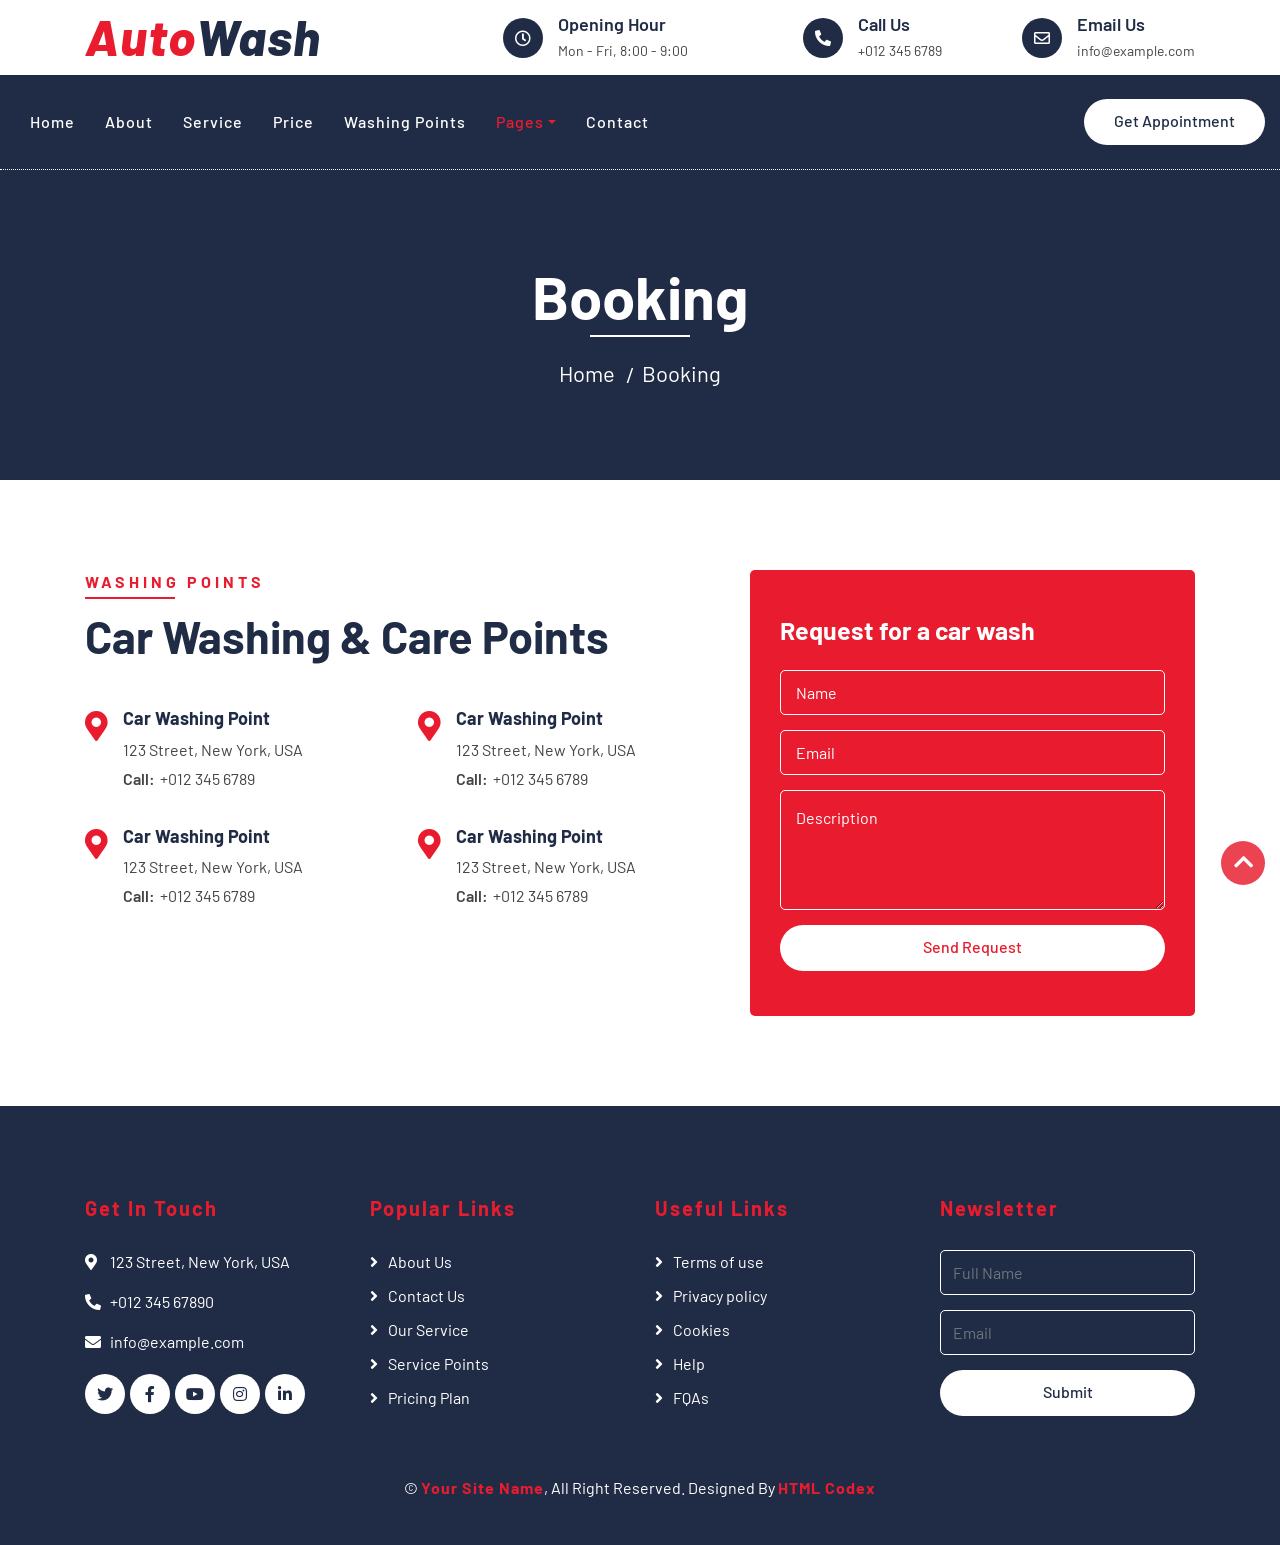
<file: car-wash-website-template/booking.html>
<!DOCTYPE html>
<html lang="en">
    <head>
        <meta charset="utf-8">
        <title>AutoWash - Car Wash Website Template</title>
        <meta content="width=device-width, initial-scale=1.0" name="viewport">
        <meta content="Free Website Template" name="keywords">
        <meta content="Free Website Template" name="description">

        <!-- Favicon -->
        <link href="img/favicon.ico" rel="icon">

        <!-- Google Font -->
        <link href="https://fonts.googleapis.com/css2?family=Barlow:wght@400;500;600;700;800;900&display=swap" rel="stylesheet"> 
        
        <!-- CSS Libraries -->
        <link href="https://stackpath.bootstrapcdn.com/bootstrap/4.4.1/css/bootstrap.min.css" rel="stylesheet">
        <link href="https://cdnjs.cloudflare.com/ajax/libs/font-awesome/5.10.0/css/all.min.css" rel="stylesheet">
        <link href="lib/flaticon/font/flaticon.css" rel="stylesheet">
        <link href="lib/animate/animate.min.css" rel="stylesheet">
        <link href="lib/owlcarousel/assets/owl.carousel.min.css" rel="stylesheet">

        <!-- Template Stylesheet -->
        <link href="css/style.css" rel="stylesheet">
    </head>

    <body>
        <!-- Top Bar Start -->
        <div class="top-bar">
            <div class="container">
                <div class="row align-items-center">
                    <div class="col-lg-4 col-md-12">
                        <div class="logo">
                            <a href="index.html">
                                <h1>Auto<span>Wash</span></h1>
                                <!-- <img src="img/logo.jpg" alt="Logo"> -->
                            </a>
                        </div>
                    </div>
                    <div class="col-lg-8 col-md-7 d-none d-lg-block">
                        <div class="row">
                            <div class="col-4">
                                <div class="top-bar-item">
                                    <div class="top-bar-icon">
                                        <i class="far fa-clock"></i>
                                    </div>
                                    <div class="top-bar-text">
                                        <h3>Opening Hour</h3>
                                        <p>Mon - Fri, 8:00 - 9:00</p>
                                    </div>
                                </div>
                            </div>
                            <div class="col-4">
                                <div class="top-bar-item">
                                    <div class="top-bar-icon">
                                        <i class="fa fa-phone-alt"></i>
                                    </div>
                                    <div class="top-bar-text">
                                        <h3>Call Us</h3>
                                        <p>+012 345 6789</p>
                                    </div>
                                </div>
                            </div>
                            <div class="col-4">
                                <div class="top-bar-item">
                                    <div class="top-bar-icon">
                                        <i class="far fa-envelope"></i>
                                    </div>
                                    <div class="top-bar-text">
                                        <h3>Email Us</h3>
                                        <p>info@example.com</p>
                                    </div>
                                </div>
                            </div>
                        </div>
                    </div>
                </div>
            </div>
        </div>
        <!-- Top Bar End -->

        <!-- Nav Bar Start -->
        <div class="nav-bar">
            <div class="container">
                <nav class="navbar navbar-expand-lg bg-dark navbar-dark">
                    <a href="#" class="navbar-brand">MENU</a>
                    <button type="button" class="navbar-toggler" data-toggle="collapse" data-target="#navbarCollapse">
                        <span class="navbar-toggler-icon"></span>
                    </button>

                    <div class="collapse navbar-collapse justify-content-between" id="navbarCollapse">
                        <div class="navbar-nav mr-auto">
                            <a href="index.html" class="nav-item nav-link">Home</a>
                            <a href="about.html" class="nav-item nav-link">About</a>
                            <a href="service.html" class="nav-item nav-link">Service</a>
                            <a href="price.html" class="nav-item nav-link">Price</a>
                            <a href="location.html" class="nav-item nav-link">Washing Points</a>
                            <div class="nav-item dropdown">
                                <a href="#" class="nav-link dropdown-toggle active" data-toggle="dropdown">Pages</a>
                                <div class="dropdown-menu">
                                    <a href="blog.html" class="dropdown-item">Blog Grid</a>
                                    <a href="single.html" class="dropdown-item">Detail Page</a>
                                    <a href="team.html" class="dropdown-item">Team Member</a>
                                    <a href="booking.html" class="dropdown-item">Schedule Booking</a>
                                </div>
                            </div>
                            <a href="contact.html" class="nav-item nav-link">Contact</a>
                        </div>
                        <div class="ml-auto">
                            <a class="btn btn-custom" href="#">Get Appointment</a>
                        </div>
                    </div>
                </nav>
            </div>
        </div>
        <!-- Nav Bar End -->
        
        
        <!-- Page Header Start -->
        <div class="page-header">
            <div class="container">
                <div class="row">
                    <div class="col-12">
                        <h2>Booking</h2>
                    </div>
                    <div class="col-12">
                        <a href="">Home</a>
                        <a href="">Booking</a>
                    </div>
                </div>
            </div>
        </div>
        <!-- Page Header End -->
        
        
        <!-- Location Start -->
        <div class="location">
            <div class="container">
                <div class="row">
                    <div class="col-lg-7">
                        <div class="section-header text-left">
                            <p>Washing Points</p>
                            <h2>Car Washing & Care Points</h2>
                        </div>
                        <div class="row">
                            <div class="col-md-6">
                                <div class="location-item">
                                    <i class="fa fa-map-marker-alt"></i>
                                    <div class="location-text">
                                        <h3>Car Washing Point</h3>
                                        <p>123 Street, New York, USA</p>
                                        <p><strong>Call:</strong>+012 345 6789</p>
                                    </div>
                                </div>
                            </div>
                            <div class="col-md-6">
                                <div class="location-item">
                                    <i class="fa fa-map-marker-alt"></i>
                                    <div class="location-text">
                                        <h3>Car Washing Point</h3>
                                        <p>123 Street, New York, USA</p>
                                        <p><strong>Call:</strong>+012 345 6789</p>
                                    </div>
                                </div>
                            </div>
                            <div class="col-md-6">
                                <div class="location-item">
                                    <i class="fa fa-map-marker-alt"></i>
                                    <div class="location-text">
                                        <h3>Car Washing Point</h3>
                                        <p>123 Street, New York, USA</p>
                                        <p><strong>Call:</strong>+012 345 6789</p>
                                    </div>
                                </div>
                            </div>
                            <div class="col-md-6">
                                <div class="location-item">
                                    <i class="fa fa-map-marker-alt"></i>
                                    <div class="location-text">
                                        <h3>Car Washing Point</h3>
                                        <p>123 Street, New York, USA</p>
                                        <p><strong>Call:</strong>+012 345 6789</p>
                                    </div>
                                </div>
                            </div>
                        </div>
                    </div>
                    <div class="col-lg-5">
                        <div class="location-form">
                            <h3>Request for a car wash</h3>
                            <form>
                                <div class="control-group">
                                    <input type="text" class="form-control" placeholder="Name" required="required" />
                                </div>
                                <div class="control-group">
                                    <input type="email" class="form-control" placeholder="Email" required="required" />
                                </div>
                                <div class="control-group">
                                    <textarea class="form-control" placeholder="Description" required="required"></textarea>
                                </div>
                                <div>
                                    <button class="btn btn-custom" type="submit">Send Request</button>
                                </div>
                            </form>
                        </div>
                    </div>
                </div>
            </div>
        </div>
        <!-- Location End -->
        
        
        <!-- Footer Start -->
        <div class="footer">
            <div class="container">
                <div class="row">
                    <div class="col-lg-3 col-md-6">
                        <div class="footer-contact">
                            <h2>Get In Touch</h2>
                            <p><i class="fa fa-map-marker-alt"></i>123 Street, New York, USA</p>
                            <p><i class="fa fa-phone-alt"></i>+012 345 67890</p>
                            <p><i class="fa fa-envelope"></i>info@example.com</p>
                            <div class="footer-social">
                                <a class="btn" href=""><i class="fab fa-twitter"></i></a>
                                <a class="btn" href=""><i class="fab fa-facebook-f"></i></a>
                                <a class="btn" href=""><i class="fab fa-youtube"></i></a>
                                <a class="btn" href=""><i class="fab fa-instagram"></i></a>
                                <a class="btn" href=""><i class="fab fa-linkedin-in"></i></a>
                            </div>
                        </div>
                    </div>
                    <div class="col-lg-3 col-md-6">
                        <div class="footer-link">
                            <h2>Popular Links</h2>
                            <a href="">About Us</a>
                            <a href="">Contact Us</a>
                            <a href="">Our Service</a>
                            <a href="">Service Points</a>
                            <a href="">Pricing Plan</a>
                        </div>
                    </div>
                    <div class="col-lg-3 col-md-6">
                        <div class="footer-link">
                            <h2>Useful Links</h2>
                            <a href="">Terms of use</a>
                            <a href="">Privacy policy</a>
                            <a href="">Cookies</a>
                            <a href="">Help</a>
                            <a href="">FQAs</a>
                        </div>
                    </div>
                    <div class="col-lg-3 col-md-6">
                        <div class="footer-newsletter">
                            <h2>Newsletter</h2>
                            <form>
                                <input class="form-control" placeholder="Full Name">
                                <input class="form-control" placeholder="Email">
                                <button class="btn btn-custom">Submit</button>
                            </form>
                        </div>
                    </div>
                </div>
            </div>
            <div class="container copyright">
                <p>&copy; <a href="#">Your Site Name</a>, All Right Reserved. Designed By <a href="https://htmlcodex.com">HTML Codex</a></p>
            </div>
        </div>
        <!-- Footer End -->
        
        <!-- Back to top button -->
        <a href="#" class="back-to-top"><i class="fa fa-chevron-up"></i></a>
        
        <!-- Pre Loader -->
        <div id="loader" class="show">
            <div class="loader"></div>
        </div>

        <!-- JavaScript Libraries -->
        <script src="https://code.jquery.com/jquery-3.4.1.min.js"></script>
        <script src="https://stackpath.bootstrapcdn.com/bootstrap/4.4.1/js/bootstrap.bundle.min.js"></script>
        <script src="lib/easing/easing.min.js"></script>
        <script src="lib/owlcarousel/owl.carousel.min.js"></script>
        <script src="lib/waypoints/waypoints.min.js"></script>
        <script src="lib/counterup/counterup.min.js"></script>
        
        <!-- Contact Javascript File -->
        <script src="mail/jqBootstrapValidation.min.js"></script>
        <script src="mail/contact.js"></script>

        <!-- Template Javascript -->
        <script src="js/main.js"></script>
    </body>
</html>
</file>
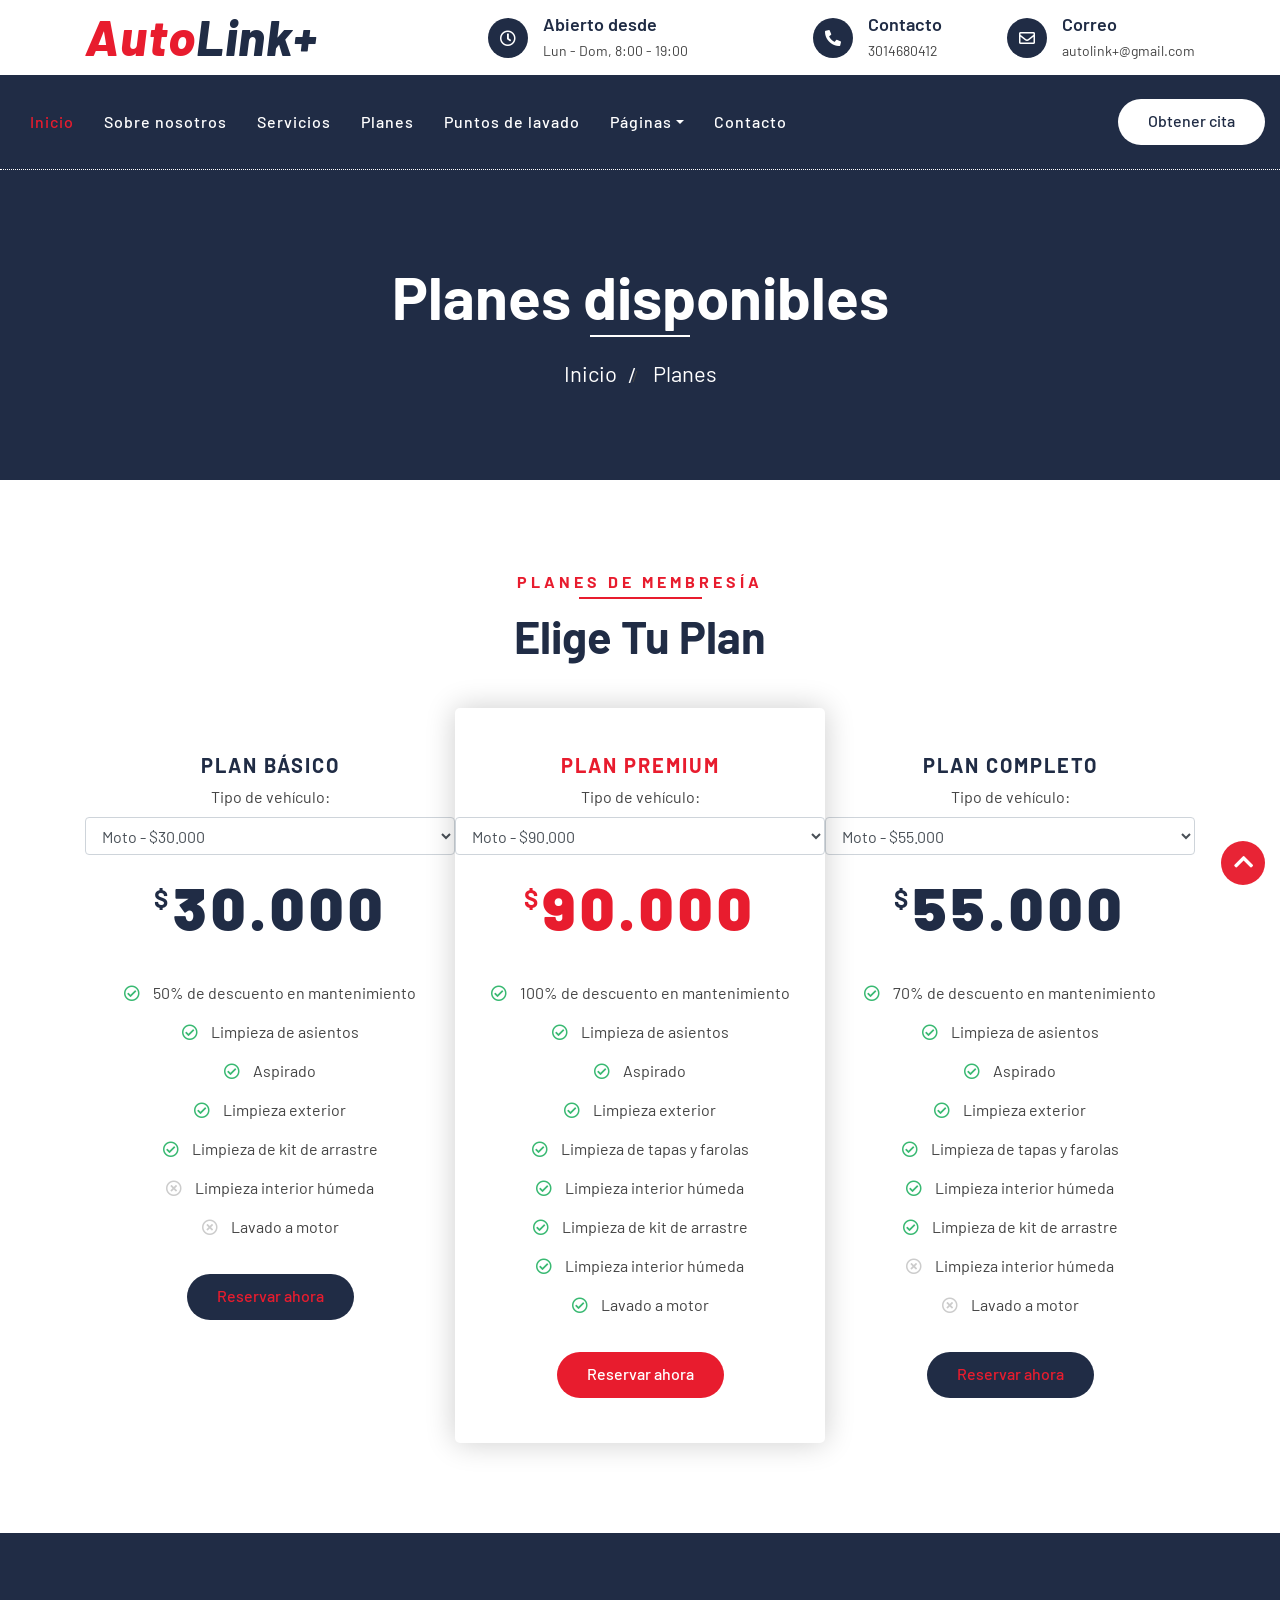
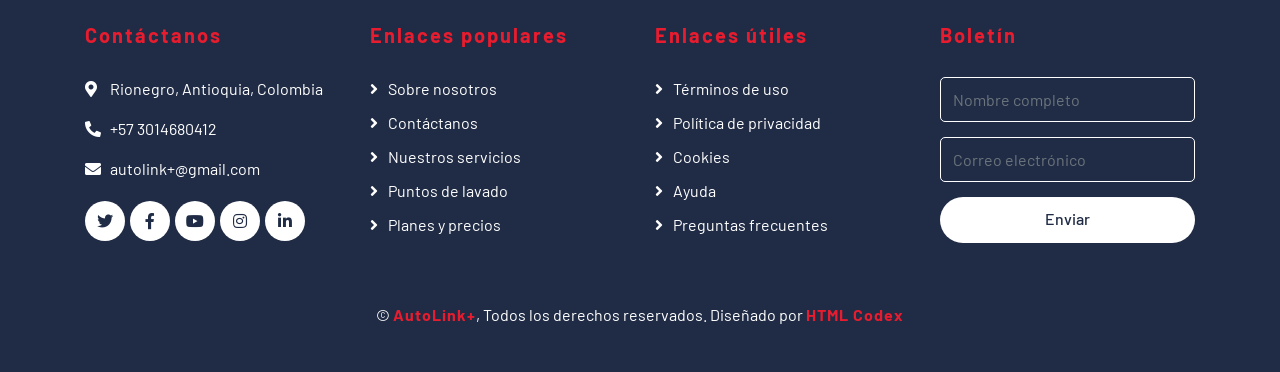
<file: car-wash-website-template/price.html>
<!DOCTYPE html>
<html lang="es"> <!-- Corregido el idioma -->
    <head>
        <meta charset="utf-8">
        <title>AutoLink+</title>
        <meta content="width=device-width, initial-scale=1.0" name="viewport">
        <meta content="Plantilla gratuita de sitio web" name="keywords"> <!-- Corregido a español -->
        <meta content="Plantilla gratuita de sitio web" name="description"> <!-- Corregido a español -->

        <!-- Favicon -->
        <link href="img/favicon.ico" rel="icon">

        <!-- Google Font -->
        <link href="https://fonts.googleapis.com/css2?family=Barlow:wght@400;500;600;700;800;900&display=swap" rel="stylesheet"> 
        
        <!-- CSS Libraries -->
        <link href="https://stackpath.bootstrapcdn.com/bootstrap/4.4.1/css/bootstrap.min.css" rel="stylesheet">
        <link href="https://cdnjs.cloudflare.com/ajax/libs/font-awesome/5.10.0/css/all.min.css" rel="stylesheet">
        <link href="lib/flaticon/font/flaticon.css" rel="stylesheet">
        <link href="lib/animate/animate.min.css" rel="stylesheet">
        <link href="lib/owlcarousel/assets/owl.carousel.min.css" rel="stylesheet">

        <!-- Template Stylesheet -->
        <link href="css/style.css" rel="stylesheet">
    </head>

    <body>
        <!-- Top Bar Start -->
        <div class="top-bar">
            <div class="container">
                <div class="row align-items-center">
                    <div class="col-lg-4 col-md-12">
                        <div class="logo">
                            <a href="index.html">
                                <h1>Auto<span>Link+</span></h1>
                                <!-- <img src="img/logo.jpg" alt="Logo"> -->
                            </a>
                        </div>
                    </div>
                    <div class="col-lg-8 col-md-7 d-none d-lg-block">
                        <div class="row">
                            <div class="col-4">
                                <div class="top-bar-item">
                                    <div class="top-bar-icon">
                                        <i class="far fa-clock"></i>
                                    </div>
                                    <div class="top-bar-text">
                                        <h3>Abierto desde</h3>
                                        <p>Lun - Dom, 8:00 - 19:00</p> <!-- Corregido "Domi" por "Dom" -->
                                    </div>
                                </div>
                            </div>
                            <div class="col-4">
                                <div class="top-bar-item">
                                    <div class="top-bar-icon">
                                        <i class="fa fa-phone-alt"></i>
                                    </div>
                                    <div class="top-bar-text">
                                        <h3>Contacto</h3>
                                        <p>3014680412</p>
                                    </div>
                                </div>
                            </div>
                            <div class="col-4">
                                <div class="top-bar-item">
                                    <div class="top-bar-icon">
                                        <i class="far fa-envelope"></i>
                                    </div>
                                    <div class="top-bar-text">
                                        <h3>Correo</h3>
                                        <p>autolink+@gmail.com</p>
                                    </div>
                                </div>
                            </div>
                        </div>
                    </div>
                </div>
            </div>
        </div>

        <!-- Nav Bar Start -->
        <div class="nav-bar">
            <div class="container">
                <nav class="navbar navbar-expand-lg bg-dark navbar-dark">
                    <a href="#" class="navbar-brand">Menú</a> <!-- Corregido "MENU" por "Menú" -->
                    <button type="button" class="navbar-toggler" data-toggle="collapse" data-target="#navbarCollapse">
                        <span class="navbar-toggler-icon"></span>
                    </button>

                    <div class="collapse navbar-collapse justify-content-between" id="navbarCollapse">
                        <div class="navbar-nav mr-auto">
                            <a href="index.html" class="nav-item nav-link active">Inicio</a>
                            <a href="about.html" class="nav-item nav-link">Sobre nosotros</a>
                            <a href="service.html" class="nav-item nav-link">Servicios</a> <!-- Corregido "Servicio" por "Servicios" -->
                            <a href="price.html" class="nav-item nav-link">Planes</a>
                            <a href="location.html" class="nav-item nav-link">Puntos de lavado</a>
                            <div class="nav-item dropdown">
                                <a href="#" class="nav-link dropdown-toggle" data-toggle="dropdown">Páginas</a>
                                <div class="dropdown-menu">
                                    <a href="blog.html" class="dropdown-item">Tips de cuidado de carros y motos</a>
                                    <a href="single.html" class="dropdown-item">Página de detalles</a>
                                    <a href="team.html" class="dropdown-item">Talleres</a>
                                    <a href="booking.html" class="dropdown-item">Reserva de horario</a>
                                </div>
                            </div>
                            <a href="contact.html" class="nav-item nav-link">Contacto</a>
                        </div>
                        <div class="ml-auto">
                            <a class="btn btn-custom" href="#">Obtener cita</a>
                        </div>
                    </div>
                </nav>
            </div>
        </div>
        <!-- Nav Bar End -->
        
        
        <!-- Page Header Start -->
        <div class="page-header">
            <div class="container">
                <div class="row">
                    <div class="col-12">
                        <h2>Planes disponibles</h2> <!-- Corregido mayúsculas -->
                    </div>
                    <div class="col-12">
                        <a href="index.html">Inicio</a>
                        <span> / </span>
                        <a href="price.html">Planes</a>
                    </div>
                </div>
            </div>
        </div>
        <!-- Page Header End -->

        <!-- Price Start -->
        <div class="price">
    <div class="container">
        <div class="section-header text-center">
            <p>Planes de membresía</p> <!-- Corregido mayúsculas -->
            <h2>Elige tu plan</h2> <!-- Corregido mayúsculas -->
        </div>
        <div class="row">
            <div class="col-md-4">
                <div class="price-item">
                    <div class="price-header">
                        <h3>Plan Básico</h3>
                        <div class="price-select mb-3">
                            <label for="basic-vehicle">Tipo de vehículo:</label>
                            <select id="basic-vehicle" class="form-control">
                                <option value="30000" data-moto="true">Moto - $30.000</option>
                                <option value="35000" data-moto="false">Carro - $35.000</option>
                                <option value="40000" data-moto="false">Camioneta - $40.000</option>
                                <option value="50000" data-moto="false">Bus/Camión - $50.000</option>
                            </select>
                        </div>
                        <h2><span>$</span><strong id="basic-price">30.000</strong></h2>
                    </div>
                    <div class="price-body">
                        <ul id="basic-features">
                            <li><i class="far fa-check-circle"></i> 50% de descuento en mantenimiento</li>
                            <li><i class="far fa-check-circle"></i> Limpieza de asientos</li>
                            <li><i class="far fa-check-circle"></i> Aspirado</li>
                            <li><i class="far fa-check-circle"></i> Limpieza exterior</li>
                            <li class="basic-moto-only d-none"><i class="far fa-check-circle"></i> Limpieza de tapas y farolas</li>
                            <li class="basic-moto-only d-none"><i class="far fa-times-circle"></i> Limpieza interior húmeda</li>
                            <li class="basic-moto-only d-none" id="basic-kit-arrastre"><i class="far fa-check-circle"></i> Limpieza de kit de arrastre</li>
                            <li class="full-not-moto full-not-moto-windows"><i class="far fa-check-circle"></i> Limpieza de ventanas</li>
                            <li class="basic-not-moto"><i class="far fa-times-circle"></i> Limpieza interior húmeda</li>
                            <li class="basic-not-moto"><i class="far fa-times-circle"></i> Lavado a motor</li>
                        </ul>
                    </div>
                    <div class="price-footer">
                        <a class="btn btn-custom" href="#">Reservar ahora</a>
                    </div>
                </div>
            </div>
            <div class="col-md-4">
                <div class="price-item featured-item">
                    <div class="price-header">
                        <h3>Plan Premium</h3>
                        <div class="price-select mb-3">
                            <label for="premium-vehicle">Tipo de vehículo:</label>
                            <select id="premium-vehicle" class="form-control">
                                <option value="90000" data-moto="true">Moto - $90.000</option>
                                <option value="95000" data-moto="false">Carro - $95.000</option>
                                <option value="100000" data-moto="false">Camioneta - $100.000</option>
                                <option value="110000" data-moto="false">Bus/Camión - $110.000</option>
                            </select>
                        </div>
                        <h2><span>$</span><strong id="premium-price">90.000</strong></h2>
                    </div>
                    <div class="price-body">
                        <ul id="premium-features">
                            <li><i class="far fa-check-circle"></i> 100% de descuento en mantenimiento</li>
                            <li><i class="far fa-check-circle"></i> Limpieza de asientos</li>
                            <li><i class="far fa-check-circle"></i> Aspirado</li>
                            <li><i class="far fa-check-circle"></i> Limpieza exterior</li>
                            <li class="premium-moto-only"><i class="far fa-check-circle"></i> Limpieza de tapas y farolas</li>
                            <li class="premium-moto-only"><i class="far fa-check-circle"></i> Limpieza interior húmeda</li>
                            <li class="premium-moto-only d-none" id="premium-kit-arrastre"><i class="far fa-check-circle"></i> Limpieza de kit de arrastre</li>
                            <li class="full-not-moto full-not-moto-windows"><i class="far fa-check-circle"></i> Limpieza de ventanas</li>
                            <li class="premium-not-moto"><i class="far fa-check-circle"></i> Limpieza interior húmeda</li>
                            <li class="premium-not-moto"><i class="far fa-check-circle"></i> Lavado a motor</li>
                        </ul>
                    </div>
                    <div class="price-footer">
                        <a class="btn btn-custom" href="#">Reservar ahora</a>
                    </div>
                </div>
            </div>
            <div class="col-md-4">
                <div class="price-item">
                    <div class="price-header">
                        <h3>Plan Completo</h3>
                        <div class="price-select mb-3">
                            <label for="full-vehicle">Tipo de vehículo:</label>
                            <select id="full-vehicle" class="form-control">
                                <option value="55000" data-moto="true">Moto - $55.000</option>
                                <option value="60000" data-moto="false">Carro - $60.000</option>
                                <option value="70000" data-moto="false">Camioneta - $70.000</option>
                                <option value="85000" data-moto="false">Bus/Camión - $85.000</option>
                            </select>
                        </div>
                        <h2><span>$</span><strong id="full-price">55.000</strong></h2>
                    </div>
                    <div class="price-body">
                        <ul id="full-features">
                            <li><i class="far fa-check-circle"></i> 70% de descuento en mantenimiento</li>
                            <li><i class="far fa-check-circle"></i> Limpieza de asientos</li>
                            <li><i class="far fa-check-circle"></i> Aspirado</li>
                            <li><i class="far fa-check-circle"></i> Limpieza exterior</li>
                            <li class="full-moto-only"><i class="far fa-check-circle"></i> Limpieza de tapas y farolas</li>
                            <li class="full-moto-only"><i class="far fa-check-circle"></i> Limpieza interior húmeda</li>
                            <li class="full-moto-only d-none" id="full-kit-arrastre"><i class="far fa-check-circle"></i> Limpieza de kit de arrastre</li>
                            <li class="full-not-moto full-not-moto-windows"><i class="far fa-check-circle"></i> Limpieza de ventanas</li>
                            <li class="full-not-moto"><i class="far fa-times-circle"></i> Limpieza interior húmeda</li>
                            <li class="full-not-moto"><i class="far fa-times-circle"></i> Lavado a motor</li>
                        </ul>
                    </div>
                    <div class="price-footer">
                        <a class="btn btn-custom" href="#">Reservar ahora</a>
                    </div>
                </div>
            </div>
        </div>
    </div>
</div>
<!-- Price End -->

<script>
// Sincronizar selects de tipo de vehículo instantáneamente y evitar bucles infinitos
function syncVehicleSelects() {
    const selects = [
        document.getElementById('basic-vehicle'),
        document.getElementById('premium-vehicle'),
        document.getElementById('full-vehicle')
    ];

    let isSyncing = false;

    selects.forEach((select, idx) => {
        select.addEventListener('change', function() {
            if (isSyncing) return;
            isSyncing = true;
            const selectedIndex = select.selectedIndex;
            selects.forEach((otherSelect, otherIdx) => {
                if (otherIdx !== idx) {
                    otherSelect.selectedIndex = selectedIndex;
                    otherSelect.dispatchEvent(new Event('change', { bubbles: false }));
                }
            });
            isSyncing = false;
        });
    });
}

// Mostrar/ocultar "Limpieza de ventanas" y "Limpieza de kit de arrastre" según el tipo de vehículo seleccionado
function updateWindowAndKitCleaning(selectId, notMotoClass, kitArrastreId) {
    const select = document.getElementById(selectId);
    select.addEventListener('change', function() {
        const isMoto = select.options[select.selectedIndex].getAttribute('data-moto') === 'true';
        document.querySelectorAll('.' + notMotoClass).forEach(el => {
            el.style.display = isMoto ? 'none' : '';
        });
        // Mostrar/ocultar kit de arrastre solo para moto
        const kitArrastre = document.getElementById(kitArrastreId);
        if (kitArrastre) kitArrastre.classList.toggle('d-none', !isMoto);
    });
    // Inicializar
    const isMoto = select.options[select.selectedIndex].getAttribute('data-moto') === 'true';
    document.querySelectorAll('.' + notMotoClass).forEach(el => {
        el.style.display = isMoto ? 'none' : '';
    });
    const kitArrastre = document.getElementById(kitArrastreId);
    if (kitArrastre) kitArrastre.classList.toggle('d-none', !isMoto);
}

// Cambiar el precio automáticamente al seleccionar el tipo de vehículo
function updatePriceOnSelect(selectId, priceId) {
    const select = document.getElementById(selectId);
    const price = document.getElementById(priceId);
    select.addEventListener('change', function() {
        let value = select.value;
        value = Number(value).toLocaleString('es-CO');
        price.textContent = value;
    });
    // Inicializar
    let value = select.value;
    value = Number(value).toLocaleString('es-CO');
    price.textContent = value;
}

// Inicialización
syncVehicleSelects();
updateWindowAndKitCleaning('basic-vehicle', 'basic-not-moto-windows', 'basic-kit-arrastre');
updateWindowAndKitCleaning('premium-vehicle', 'premium-not-moto-windows', 'premium-kit-arrastre');
updateWindowAndKitCleaning('full-vehicle', 'full-not-moto-windows', 'full-kit-arrastre');
updatePriceOnSelect('basic-vehicle', 'basic-price');
updatePriceOnSelect('premium-vehicle', 'premium-price');
updatePriceOnSelect('full-vehicle', 'full-price');
</script>
        
        <!-- Footer Start -->
        <div class="footer">
            <div class="container">
                <div class="row">
                    <div class="col-lg-3 col-md-6">
                        <div class="footer-contact">
                            <h2>Contáctanos</h2> <!-- Corregido "Get In Touch" por "Contáctanos" -->
                            <p><i class="fa fa-map-marker-alt"></i>Rionegro, Antioquia, Colombia</p> <!-- Corregido dirección -->
                            <p><i class="fa fa-phone-alt"></i>+57 3014680412</p>
                            <p><i class="fa fa-envelope"></i>autolink+@gmail.com</p>
                            <div class="footer-social">
                                <a class="btn" href=""><i class="fab fa-twitter"></i></a>
                                <a class="btn" href=""><i class="fab fa-facebook-f"></i></a>
                                <a class="btn" href=""><i class="fab fa-youtube"></i></a>
                                <a class="btn" href=""><i class="fab fa-instagram"></i></a>
                                <a class="btn" href=""><i class="fab fa-linkedin-in"></i></a>
                            </div>
                        </div>
                    </div>
                    <div class="col-lg-3 col-md-6">
                        <div class="footer-link">
                            <h2>Enlaces populares</h2> <!-- Corregido "Popular Links" por "Enlaces populares" -->
                            <a href="">Sobre nosotros</a>
                            <a href="">Contáctanos</a>
                            <a href="">Nuestros servicios</a>
                            <a href="">Puntos de lavado</a>
                            <a href="">Planes y precios</a>
                        </div>
                    </div>
                    <div class="col-lg-3 col-md-6">
                        <div class="footer-link">
                            <h2>Enlaces útiles</h2> <!-- Corregido "Useful Links" por "Enlaces útiles" -->
                            <a href="">Términos de uso</a>
                            <a href="">Política de privacidad</a>
                            <a href="">Cookies</a>
                            <a href="">Ayuda</a>
                            <a href="">Preguntas frecuentes</a>
                        </div>
                    </div>
                    <div class="col-lg-3 col-md-6">
                        <div class="footer-newsletter">
                            <h2>Boletín</h2> <!-- Corregido "Newsletter" por "Boletín" -->
                            <form>
                                <input class="form-control" placeholder="Nombre completo">
                                <input class="form-control" placeholder="Correo electrónico">
                                <button class="btn btn-custom">Enviar</button>
                            </form>
                        </div>
                    </div>
                </div>
            </div>
            <div class="container copyright">
                <p>&copy; <a href="#">AutoLink+</a>, Todos los derechos reservados. Diseñado por <a href="https://htmlcodex.com">HTML Codex</a></p> <!-- Corregido a español -->
            </div>
        </div>
        <!-- Footer End -->
        
        <!-- Botón volver arriba -->
        <a href="#" class="back-to-top"><i class="fa fa-chevron-up"></i></a>
        
        <!-- Pre Loader -->
        <div id="loader" class="show">
            <div class="loader"></div>
        </div>

        <!-- JavaScript Libraries -->
        <script src="https://code.jquery.com/jquery-3.4.1.min.js"></script>
        <script src="https://stackpath.bootstrapcdn.com/bootstrap/4.4.1/js/bootstrap.bundle.min.js"></script>
        <script src="lib/easing/easing.min.js"></script>
        <script src="lib/owlcarousel/owl.carousel.min.js"></script>
        <script src="lib/waypoints/waypoints.min.js"></script>
        <script src="lib/counterup/counterup.min.js"></script>
        
        <!-- Contact Javascript File -->
        <script src="mail/jqBootstrapValidation.min.js"></script>
        <script src="mail/contact.js"></script>

        <!-- Template Javascript -->
        <script src="js/main.js"></script>
    </body>
</html>
</file>
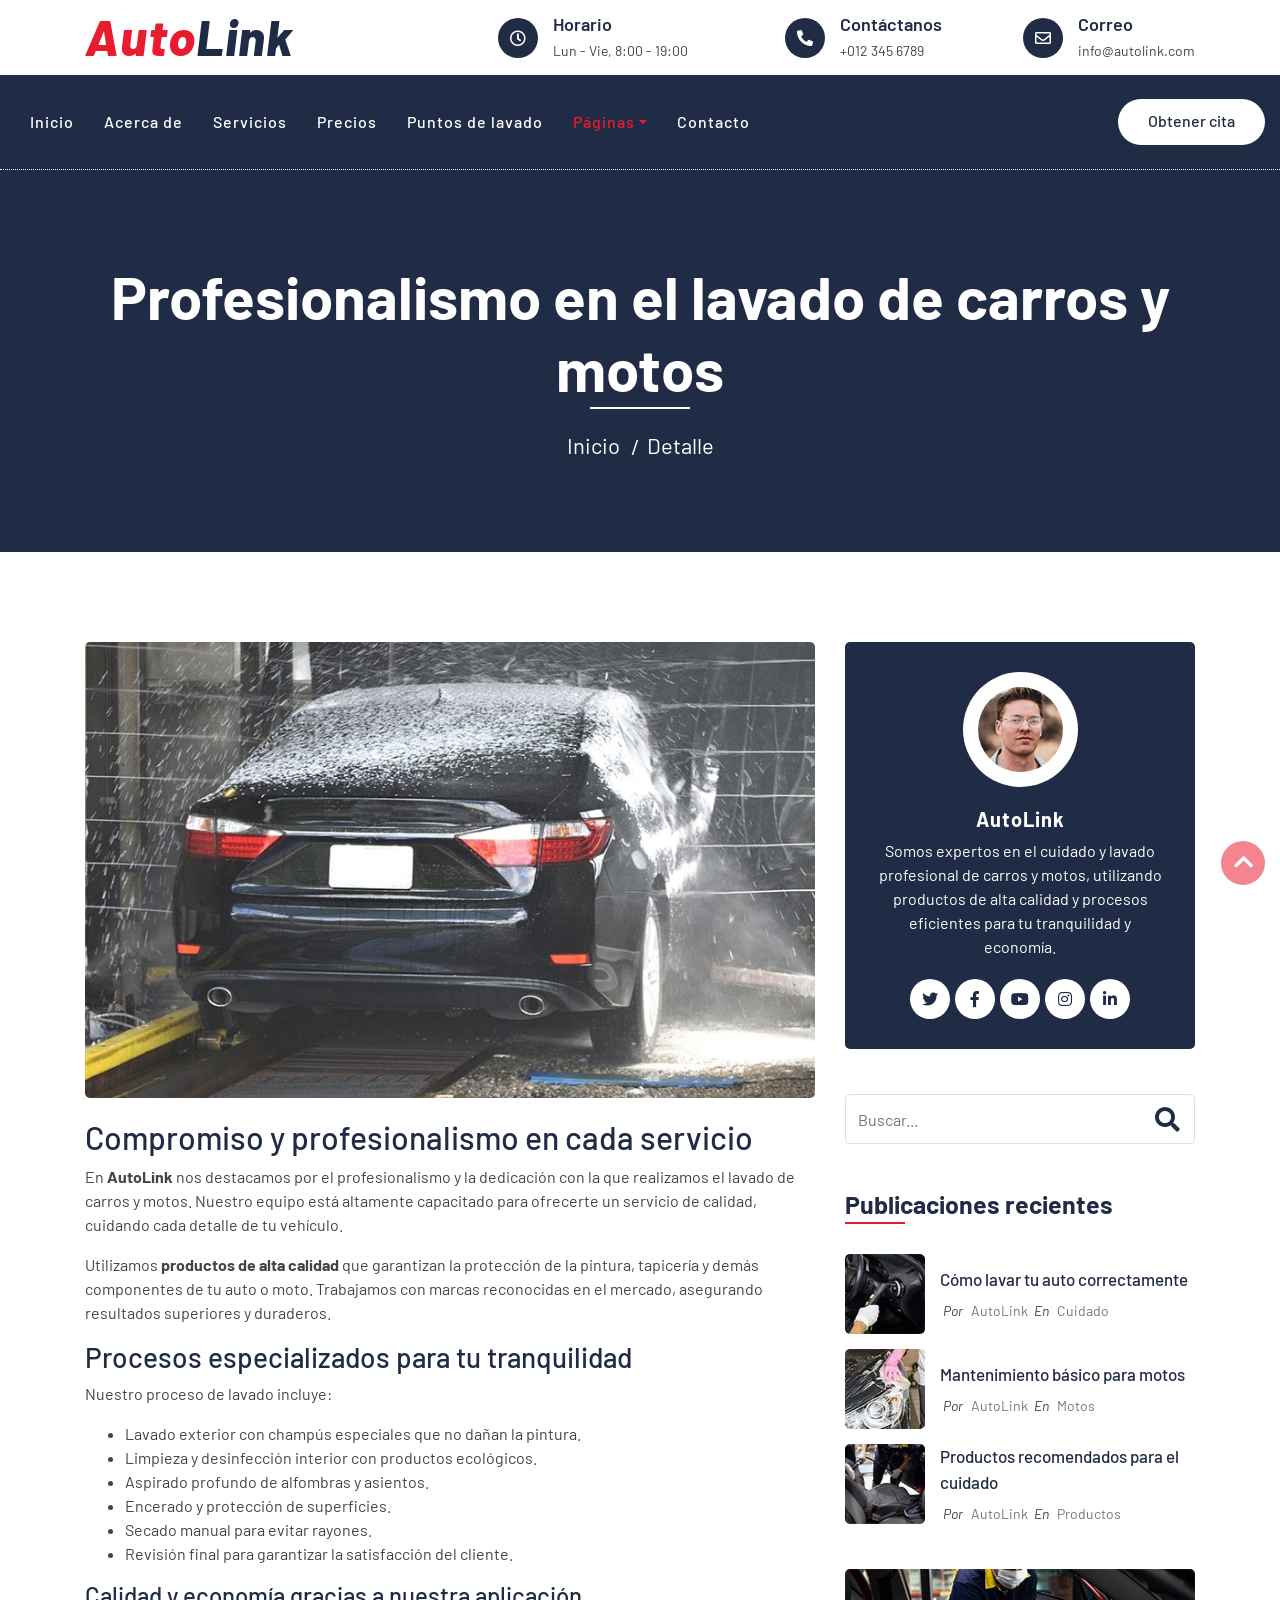
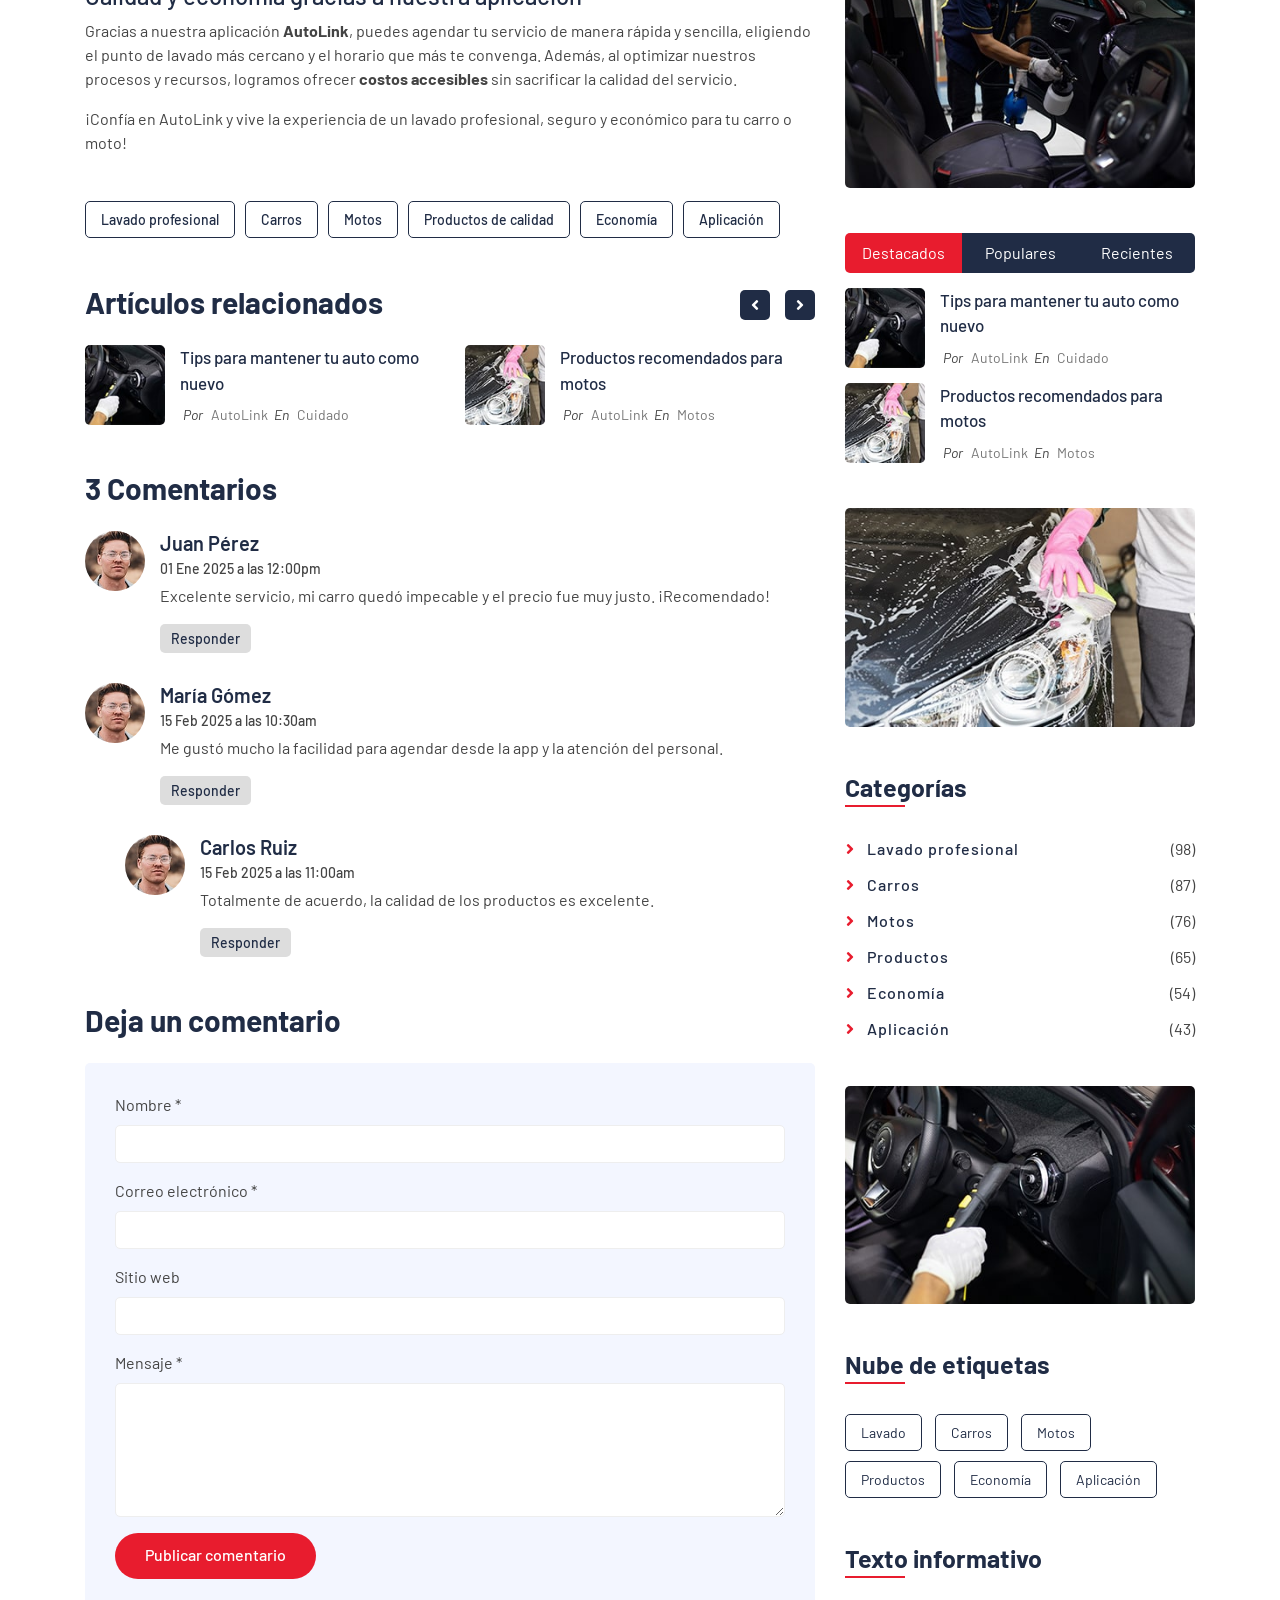
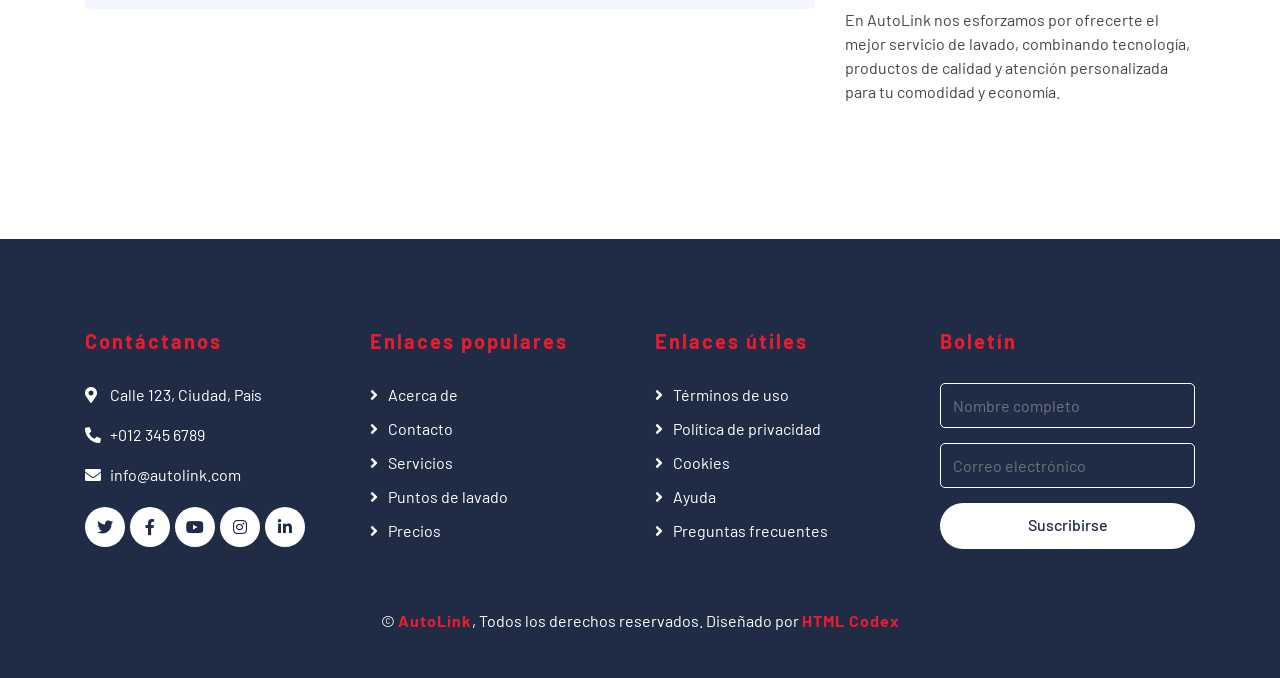
<file: car-wash-website-template/single.html>
<!DOCTYPE html>
<html lang="es">
    <head>
        <meta charset="utf-8">
        <title>AutoLink - Profesionalismo en el lavado de carros y motos</title>
        <meta content="width=device-width, initial-scale=1.0" name="viewport">
        <meta content="Plantilla Web Gratis" name="keywords">
        <meta content="Plantilla Web Gratis" name="description">

        <!-- Favicon -->
        <link href="img/favicon.ico" rel="icon">

        <!-- Google Font -->
        <link href="https://fonts.googleapis.com/css2?family=Barlow:wght@400;500;600;700;800;900&display=swap" rel="stylesheet"> 
        
        <!-- CSS Libraries -->
        <link href="https://stackpath.bootstrapcdn.com/bootstrap/4.4.1/css/bootstrap.min.css" rel="stylesheet">
        <link href="https://cdnjs.cloudflare.com/ajax/libs/font-awesome/5.10.0/css/all.min.css" rel="stylesheet">
        <link href="lib/flaticon/font/flaticon.css" rel="stylesheet">
        <link href="lib/animate/animate.min.css" rel="stylesheet">
        <link href="lib/owlcarousel/assets/owl.carousel.min.css" rel="stylesheet">

        <!-- Template Stylesheet -->
        <link href="css/style.css" rel="stylesheet">
    </head>

    <body>
        <!-- Barra Superior Inicio -->
        <div class="top-bar">
            <div class="container">
                <div class="row align-items-center">
                    <div class="col-lg-4 col-md-12">
                        <div class="logo">
                            <a href="index.html">
                                <h1>Auto<span>Link</span></h1>
                                <!-- <img src="img/logo.jpg" alt="Logo"> -->
                            </a>
                        </div>
                    </div>
                    <div class="col-lg-8 col-md-7 d-none d-lg-block">
                        <div class="row">
                            <div class="col-4">
                                <div class="top-bar-item">
                                    <div class="top-bar-icon">
                                        <i class="far fa-clock"></i>
                                    </div>
                                    <div class="top-bar-text">
                                        <h3>Horario</h3>
                                        <p>Lun - Vie, 8:00 - 19:00</p>
                                    </div>
                                </div>
                            </div>
                            <div class="col-4">
                                <div class="top-bar-item">
                                    <div class="top-bar-icon">
                                        <i class="fa fa-phone-alt"></i>
                                    </div>
                                    <div class="top-bar-text">
                                        <h3>Contáctanos</h3>
                                        <p>+012 345 6789</p>
                                    </div>
                                </div>
                            </div>
                            <div class="col-4">
                                <div class="top-bar-item">
                                    <div class="top-bar-icon">
                                        <i class="far fa-envelope"></i>
                                    </div>
                                    <div class="top-bar-text">
                                        <h3>Correo</h3>
                                        <p>info@autolink.com</p>
                                    </div>
                                </div>
                            </div>
                        </div>
                    </div>
                </div>
            </div>
        </div>
        <!-- Barra Superior Fin -->

        <!-- Barra de Navegación Inicio -->
        <div class="nav-bar">
            <div class="container">
                <nav class="navbar navbar-expand-lg bg-dark navbar-dark">
                    <a href="#" class="navbar-brand">MENÚ</a>
                    <button type="button" class="navbar-toggler" data-toggle="collapse" data-target="#navbarCollapse">
                        <span class="navbar-toggler-icon"></span>
                    </button>

                    <div class="collapse navbar-collapse justify-content-between" id="navbarCollapse">
                        <div class="navbar-nav mr-auto">
                            <a href="index.html" class="nav-item nav-link">Inicio</a>
                            <a href="about.html" class="nav-item nav-link">Acerca de</a>
                            <a href="service.html" class="nav-item nav-link">Servicios</a>
                            <a href="price.html" class="nav-item nav-link">Precios</a>
                            <a href="location.html" class="nav-item nav-link">Puntos de lavado</a>
                            <div class="nav-item dropdown">
                                <a href="#" class="nav-link dropdown-toggle active" data-toggle="dropdown">Páginas</a>
                                <div class="dropdown-menu">
                                    <a href="blog.html" class="dropdown-item">Tips de cuidado de carros y motos</a>
                                    <a href="single.html" class="dropdown-item">Detalle</a>
                                    <a href="team.html" class="dropdown-item">Talleres</a>
                                    <a href="booking.html" class="dropdown-item">Reservar cita</a>
                                </div>
                            </div>
                            <a href="contact.html" class="nav-item nav-link">Contacto</a>
                        </div>
                        <div class="ml-auto">
                            <a class="btn btn-custom" href="#">Obtener cita</a>
                        </div>
                    </div>
                </nav>
            </div>
        </div>
        <!-- Barra de Navegación Fin -->
        
        
        <!-- Encabezado de Página Inicio -->
        <div class="page-header">
            <div class="container">
                <div class="row">
                    <div class="col-12">
                        <h2>Profesionalismo en el lavado de carros y motos</h2>
                    </div>
                    <div class="col-12">
                        <a href="index.html">Inicio</a>
                        <a href="single.html">Detalle</a>
                    </div>
                </div>
            </div>
        </div>
        <!-- Encabezado de Página Fin -->


        <!-- Contenido Detalle Inicio-->
        <div class="single">
            <div class="container">
                <div class="row">
                    <div class="col-lg-8">
                        <div class="single-content">
                            <img src="img/single.jpg" alt="Lavado profesional" />
                            <h2>Compromiso y profesionalismo en cada servicio</h2>
                            <p>
                                En <strong>AutoLink</strong> nos destacamos por el profesionalismo y la dedicación con la que realizamos el lavado de carros y motos. Nuestro equipo está altamente capacitado para ofrecerte un servicio de calidad, cuidando cada detalle de tu vehículo.
                            </p>
                            <p>
                                Utilizamos <strong>productos de alta calidad</strong> que garantizan la protección de la pintura, tapicería y demás componentes de tu auto o moto. Trabajamos con marcas reconocidas en el mercado, asegurando resultados superiores y duraderos.
                            </p>
                            <h3>Procesos especializados para tu tranquilidad</h3>
                            <p>
                                Nuestro proceso de lavado incluye:
                            </p>
                            <ul>
                                <li>Lavado exterior con champús especiales que no dañan la pintura.</li>
                                <li>Limpieza y desinfección interior con productos ecológicos.</li>
                                <li>Aspirado profundo de alfombras y asientos.</li>
                                <li>Encerado y protección de superficies.</li>
                                <li>Secado manual para evitar rayones.</li>
                                <li>Revisión final para garantizar la satisfacción del cliente.</li>
                            </ul>
                            <h4>Calidad y economía gracias a nuestra aplicación</h4>
                            <p>
                                Gracias a nuestra aplicación <strong>AutoLink</strong>, puedes agendar tu servicio de manera rápida y sencilla, eligiendo el punto de lavado más cercano y el horario que más te convenga. Además, al optimizar nuestros procesos y recursos, logramos ofrecer <strong>costos accesibles</strong> sin sacrificar la calidad del servicio.
                            </p>
                            <p>
                                ¡Confía en AutoLink y vive la experiencia de un lavado profesional, seguro y económico para tu carro o moto!
                            </p>
                        </div>
                        <div class="single-tags">
                            <a href="">Lavado profesional</a>
                            <a href="">Carros</a>
                            <a href="">Motos</a>
                            <a href="">Productos de calidad</a>
                            <a href="">Economía</a>
                            <a href="">Aplicación</a>
                        </div>
                        <div class="single-related">
                            <h2>Artículos relacionados</h2>
                            <div class="owl-carousel related-slider">
                                <div class="post-item">
                                    <div class="post-img">
                                        <img src="img/post-1.jpg" />
                                    </div>
                                    <div class="post-text">
                                        <a href="">Tips para mantener tu auto como nuevo</a>
                                        <div class="post-meta">
                                            <p>Por <a href="">AutoLink</a></p>
                                            <p>En <a href="">Cuidado</a></p>
                                        </div>
                                    </div>
                                </div>
                                <div class="post-item">
                                    <div class="post-img">
                                        <img src="img/post-2.jpg" />
                                    </div>
                                    <div class="post-text">
                                        <a href="">Productos recomendados para motos</a>
                                        <div class="post-meta">
                                            <p>Por <a href="">AutoLink</a></p>
                                            <p>En <a href="">Motos</a></p>
                                        </div>
                                    </div>
                                </div>
                                <div class="post-item">
                                    <div class="post-img">
                                        <img src="img/post-3.jpg" />
                                    </div>
                                    <div class="post-text">
                                        <a href="">¿Por qué elegir un lavado profesional?</a>
                                        <div class="post-meta">
                                            <p>Por <a href="">AutoLink</a></p>
                                            <p>En <a href="">Servicios</a></p>
                                        </div>
                                    </div>
                                </div>
                            </div>
                        </div>

                        <div class="single-comment">
                            <h2>3 Comentarios</h2>
                            <ul class="comment-list">
                                <li class="comment-item">
                                    <div class="comment-body">
                                        <div class="comment-img">
                                            <img src="img/user.jpg" />
                                        </div>
                                        <div class="comment-text">
                                            <h3><a href="">Juan Pérez</a></h3>
                                            <span>01 Ene 2025 a las 12:00pm</span>
                                            <p>
                                                Excelente servicio, mi carro quedó impecable y el precio fue muy justo. ¡Recomendado!
                                            </p>
                                            <a class="btn" href="">Responder</a>
                                        </div>
                                    </div>
                                </li>
                                <li class="comment-item">
                                    <div class="comment-body">
                                        <div class="comment-img">
                                            <img src="img/user.jpg" />
                                        </div>
                                        <div class="comment-text">
                                            <h3><a href="">María Gómez</a></h3>
                                            <span>15 Feb 2025 a las 10:30am</span>
                                            <p>
                                                Me gustó mucho la facilidad para agendar desde la app y la atención del personal.
                                            </p>
                                            <a class="btn" href="">Responder</a>
                                        </div>
                                    </div>
                                    <ul class="comment-child">
                                        <li class="comment-item">
                                            <div class="comment-body">
                                                <div class="comment-img">
                                                    <img src="img/user.jpg" />
                                                </div>
                                                <div class="comment-text">
                                                    <h3><a href="">Carlos Ruiz</a></h3>
                                                    <span>15 Feb 2025 a las 11:00am</span>
                                                    <p>
                                                        Totalmente de acuerdo, la calidad de los productos es excelente.
                                                    </p>
                                                    <a class="btn" href="">Responder</a>
                                                </div>
                                            </div>
                                        </li>
                                    </ul>
                                </li>
                            </ul>
                        </div>
                        <div class="comment-form">
                            <h2>Deja un comentario</h2>
                            <form>
                                <div class="form-group">
                                    <label for="name">Nombre *</label>
                                    <input type="text" class="form-control" id="name">
                                </div>
                                <div class="form-group">
                                    <label for="email">Correo electrónico *</label>
                                    <input type="email" class="form-control" id="email">
                                </div>
                                <div class="form-group">
                                    <label for="website">Sitio web</label>
                                    <input type="url" class="form-control" id="website">
                                </div>

                                <div class="form-group">
                                    <label for="message">Mensaje *</label>
                                    <textarea id="message" cols="30" rows="5" class="form-control"></textarea>
                                </div>
                                <div class="form-group">
                                    <input type="submit" value="Publicar comentario" class="btn btn-custom">
                                </div>
                            </form>
                        </div>
                    </div>

                    <div class="col-lg-4">
                        <div class="sidebar">
                            <div class="sidebar-widget">
                                <div class="single-bio">
                                    <div class="single-bio-img">
                                        <img src="img/user.jpg" />
                                    </div>
                                    <div class="single-bio-text">
                                        <h3>AutoLink</h3>
                                        <p>
                                            Somos expertos en el cuidado y lavado profesional de carros y motos, utilizando productos de alta calidad y procesos eficientes para tu tranquilidad y economía.
                                        </p>
                                    </div>
                                    <div class="single-bio-social">
                                        <a class="btn" href=""><i class="fab fa-twitter"></i></a>
                                        <a class="btn" href=""><i class="fab fa-facebook-f"></i></a>
                                        <a class="btn" href=""><i class="fab fa-youtube"></i></a>
                                        <a class="btn" href=""><i class="fab fa-instagram"></i></a>
                                        <a class="btn" href=""><i class="fab fa-linkedin-in"></i></a>
                                    </div>
                                </div>
                            </div>
                            
                            <div class="sidebar-widget">
                                <div class="search-widget">
                                    <form>
                                        <input class="form-control" type="text" placeholder="Buscar...">
                                        <button class="btn"><i class="fa fa-search"></i></button>
                                    </form>
                                </div>
                            </div>

                            <div class="sidebar-widget">
                                <h2 class="widget-title">Publicaciones recientes</h2>
                                <div class="recent-post">
                                    <div class="post-item">
                                        <div class="post-img">
                                            <img src="img/post-1.jpg" />
                                        </div>
                                        <div class="post-text">
                                            <a href="">Cómo lavar tu auto correctamente</a>
                                            <div class="post-meta">
                                                <p>Por <a href="">AutoLink</a></p>
                                                <p>En <a href="">Cuidado</a></p>
                                            </div>
                                        </div>
                                    </div>
                                    <div class="post-item">
                                        <div class="post-img">
                                            <img src="img/post-2.jpg" />
                                        </div>
                                        <div class="post-text">
                                            <a href="">Mantenimiento básico para motos</a>
                                            <div class="post-meta">
                                                <p>Por <a href="">AutoLink</a></p>
                                                <p>En <a href="">Motos</a></p>
                                            </div>
                                        </div>
                                    </div>
                                    <div class="post-item">
                                        <div class="post-img">
                                            <img src="img/post-3.jpg" />
                                        </div>
                                        <div class="post-text">
                                            <a href="">Productos recomendados para el cuidado</a>
                                            <div class="post-meta">
                                                <p>Por <a href="">AutoLink</a></p>
                                                <p>En <a href="">Productos</a></p>
                                            </div>
                                        </div>
                                    </div>
                                </div>
                            </div>

                            <div class="sidebar-widget">
                                <div class="image-widget">
                                    <a href="#"><img src="img/blog-1.jpg" alt="Imagen"></a>
                                </div>
                            </div>

                            <div class="sidebar-widget">
                                <div class="tab-post">
                                    <ul class="nav nav-pills nav-justified">
                                        <li class="nav-item">
                                            <a class="nav-link active" data-toggle="pill" href="#featured">Destacados</a>
                                        </li>
                                        <li class="nav-item">
                                            <a class="nav-link" data-toggle="pill" href="#popular">Populares</a>
                                        </li>
                                        <li class="nav-item">
                                            <a class="nav-link" data-toggle="pill" href="#latest">Recientes</a>
                                        </li>
                                    </ul>

                                    <div class="tab-content">
                                        <div id="featured" class="container tab-pane active">
                                            <div class="post-item">
                                                <div class="post-img">
                                                    <img src="img/post-1.jpg" />
                                                </div>
                                                <div class="post-text">
                                                    <a href="">Tips para mantener tu auto como nuevo</a>
                                                    <div class="post-meta">
                                                        <p>Por <a href="">AutoLink</a></p>
                                                        <p>En <a href="">Cuidado</a></p>
                                                    </div>
                                                </div>
                                            </div>
                                            <div class="post-item">
                                                <div class="post-img">
                                                    <img src="img/post-2.jpg" />
                                                </div>
                                                <div class="post-text">
                                                    <a href="">Productos recomendados para motos</a>
                                                    <div class="post-meta">
                                                        <p>Por <a href="">AutoLink</a></p>
                                                        <p>En <a href="">Motos</a></p>
                                                    </div>
                                                </div>
                                            </div>
                                        </div>
                                        <div id="popular" class="container tab-pane fade">
                                            <div class="post-item">
                                                <div class="post-img">
                                                    <img src="img/post-3.jpg" />
                                                </div>
                                                <div class="post-text">
                                                    <a href="">¿Por qué elegir un lavado profesional?</a>
                                                    <div class="post-meta">
                                                        <p>Por <a href="">AutoLink</a></p>
                                                        <p>En <a href="">Servicios</a></p>
                                                    </div>
                                                </div>
                                            </div>
                                        </div>
                                        <div id="latest" class="container tab-pane fade">
                                            <div class="post-item">
                                                <div class="post-img">
                                                    <img src="img/post-1.jpg" />
                                                </div>
                                                <div class="post-text">
                                                    <a href="">Cómo lavar tu auto correctamente</a>
                                                    <div class="post-meta">
                                                        <p>Por <a href="">AutoLink</a></p>
                                                        <p>En <a href="">Cuidado</a></p>
                                                    </div>
                                                </div>
                                            </div>
                                        </div>
                                    </div>
                                </div>
                            </div>

                            <div class="sidebar-widget">
                                <div class="image-widget">
                                    <a href="#"><img src="img/blog-2.jpg" alt="Imagen"></a>
                                </div>
                            </div>

                            <div class="sidebar-widget">
                                <h2 class="widget-title">Categorías</h2>
                                <div class="category-widget">
                                    <ul>
                                        <li><a href="">Lavado profesional</a><span>(98)</span></li>
                                        <li><a href="">Carros</a><span>(87)</span></li>
                                        <li><a href="">Motos</a><span>(76)</span></li>
                                        <li><a href="">Productos</a><span>(65)</span></li>
                                        <li><a href="">Economía</a><span>(54)</span></li>
                                        <li><a href="">Aplicación</a><span>(43)</span></li>
                                    </ul>
                                </div>
                            </div>

                            <div class="sidebar-widget">
                                <div class="image-widget">
                                    <a href="#"><img src="img/blog-3.jpg" alt="Imagen"></a>
                                </div>
                            </div>

                            <div class="sidebar-widget">
                                <h2 class="widget-title">Nube de etiquetas</h2>
                                <div class="tag-widget">
                                    <a href="">Lavado</a>
                                    <a href="">Carros</a>
                                    <a href="">Motos</a>
                                    <a href="">Productos</a>
                                    <a href="">Economía</a>
                                    <a href="">Aplicación</a>
                                </div>
                            </div>

                            <div class="sidebar-widget">
                                <h2 class="widget-title">Texto informativo</h2>
                                <div class="text-widget">
                                    <p>
                                        En AutoLink nos esforzamos por ofrecerte el mejor servicio de lavado, combinando tecnología, productos de calidad y atención personalizada para tu comodidad y economía.
                                    </p>
                                </div>
                            </div>
                        </div>
                    </div>
                </div>
            </div>
        </div>
        <!-- Contenido Detalle Fin-->   


        <!-- Pie de Página Inicio -->
        <div class="footer">
            <div class="container">
                <div class="row">
                    <div class="col-lg-3 col-md-6">
                        <div class="footer-contact">
                            <h2>Contáctanos</h2>
                            <p><i class="fa fa-map-marker-alt"></i>Calle 123, Ciudad, País</p>
                            <p><i class="fa fa-phone-alt"></i>+012 345 6789</p>
                            <p><i class="fa fa-envelope"></i>info@autolink.com</p>
                            <div class="footer-social">
                                <a class="btn" href=""><i class="fab fa-twitter"></i></a>
                                <a class="btn" href=""><i class="fab fa-facebook-f"></i></a>
                                <a class="btn" href=""><i class="fab fa-youtube"></i></a>
                                <a class="btn" href=""><i class="fab fa-instagram"></i></a>
                                <a class="btn" href=""><i class="fab fa-linkedin-in"></i></a>
                            </div>
                        </div>
                    </div>
                    <div class="col-lg-3 col-md-6">
                        <div class="footer-link">
                            <h2>Enlaces populares</h2>
                            <a href="about.html">Acerca de</a>
                            <a href="contact.html">Contacto</a>
                            <a href="service.html">Servicios</a>
                            <a href="location.html">Puntos de lavado</a>
                            <a href="price.html">Precios</a>
                        </div>
                    </div>
                    <div class="col-lg-3 col-md-6">
                        <div class="footer-link">
                            <h2>Enlaces útiles</h2>
                            <a href="">Términos de uso</a>
                            <a href="">Política de privacidad</a>
                            <a href="">Cookies</a>
                            <a href="">Ayuda</a>
                            <a href="">Preguntas frecuentes</a>
                        </div>
                    </div>
                    <div class="col-lg-3 col-md-6">
                        <div class="footer-newsletter">
                            <h2>Boletín</h2>
                            <form>
                                <input class="form-control" placeholder="Nombre completo">
                                <input class="form-control" placeholder="Correo electrónico">
                                <button class="btn btn-custom">Suscribirse</button>
                            </form>
                        </div>
                    </div>
                </div>
            </div>
            <div class="container copyright">
                <p>&copy; <a href="#">AutoLink</a>, Todos los derechos reservados. Diseñado por <a href="https://htmlcodex.com">HTML Codex</a></p>
            </div>
        </div>
        <!-- Pie de Página Fin -->
        
        <!-- Botón volver arriba -->
        <a href="#" class="back-to-top"><i class="fa fa-chevron-up"></i></a>
        
        <!-- Pre Loader -->
        <div id="loader" class="show">
            <div class="loader"></div>
        </div>

        <!-- JavaScript Libraries -->
        <script src="https://code.jquery.com/jquery-3.4.1.min.js"></script>
        <script src="https://stackpath.bootstrapcdn.com/bootstrap/4.4.1/js/bootstrap.bundle.min.js"></script>
        <script src="lib/easing/easing.min.js"></script>
        <script src="lib/owlcarousel/owl.carousel.min.js"></script>
        <script src="lib/waypoints/waypoints.min.js"></script>
        <script src="lib/counterup/counterup.min.js"></script>
        
        <!-- Contact Javascript File -->
        <script src="mail/jqBootstrapValidation.min.js"></script>
        <script src="mail/contact.js"></script>

        <!-- Template Javascript -->
        <script src="js/main.js"></script>
    </body>
</html>
</file>
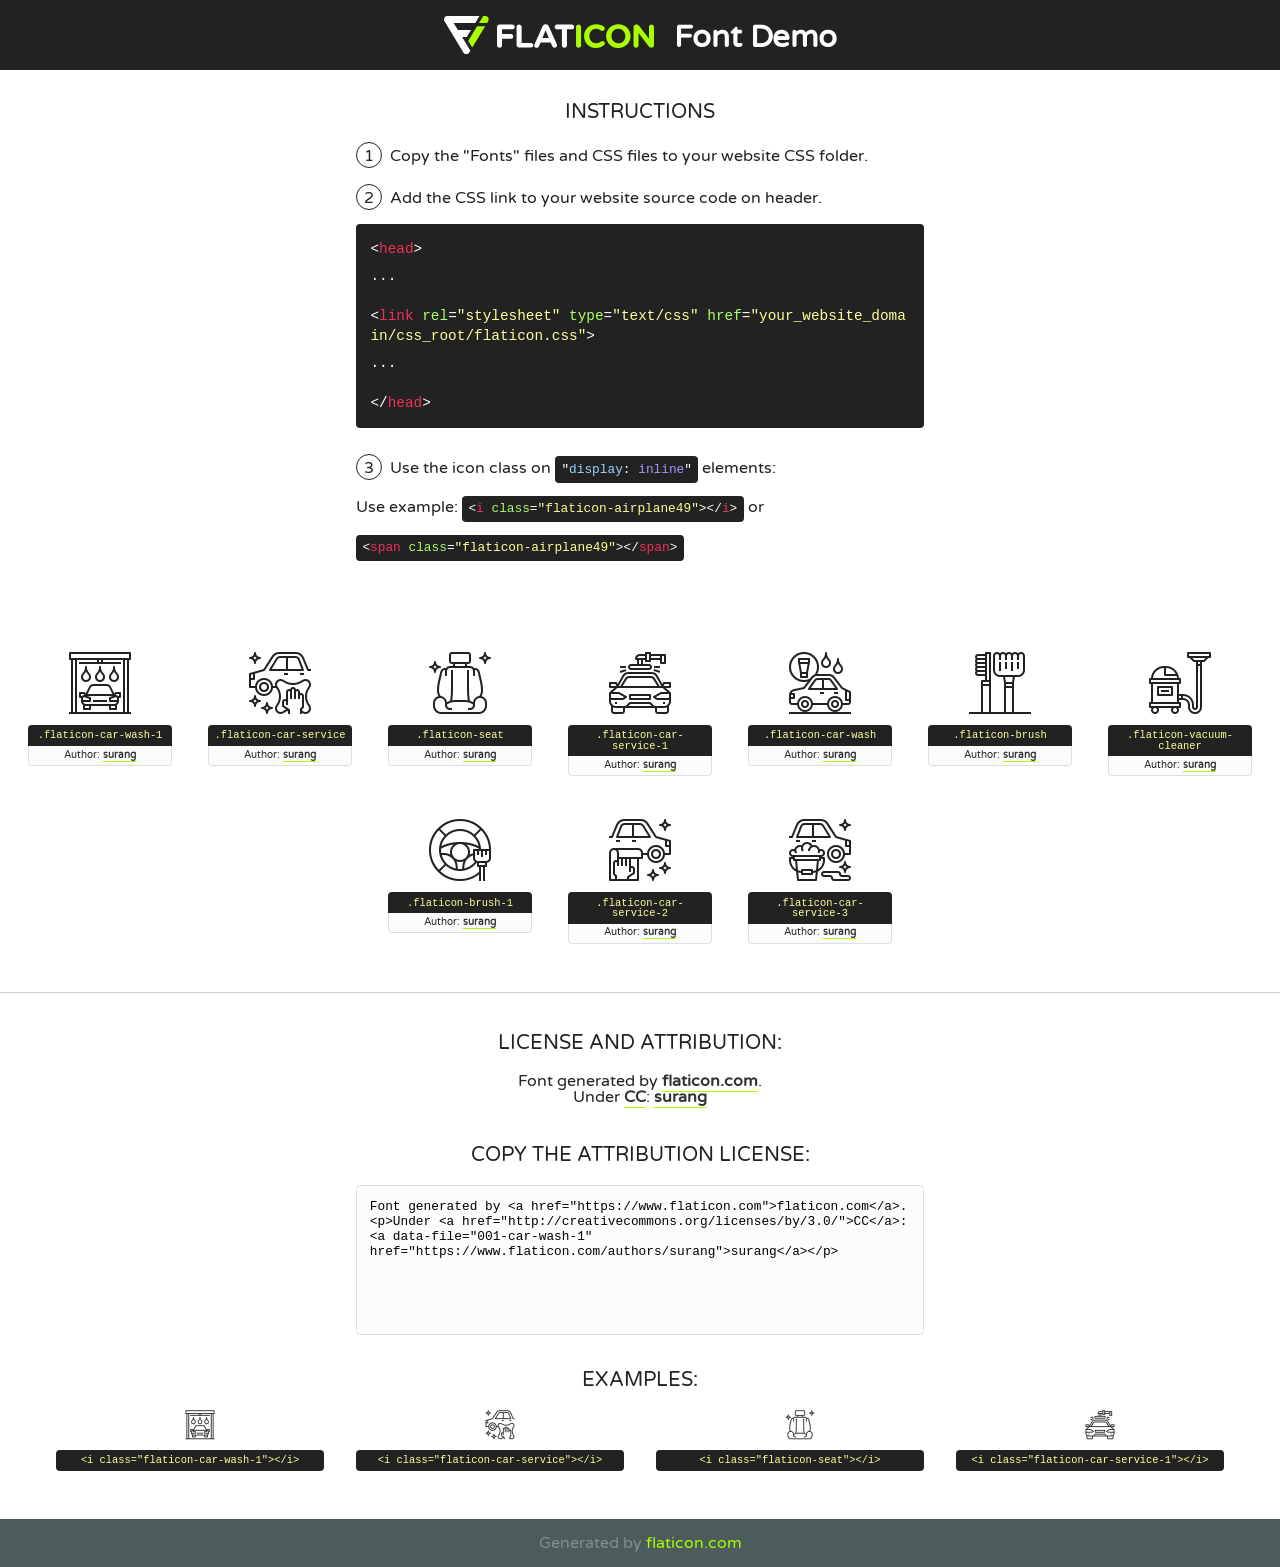
<file: car-wash-website-template/lib/flaticon/font/flaticon.html>
<!DOCTYPE html>
<!--
  Flaticon icon font: Flaticon
  Creation date: 11/10/2020 08:08
-->
<html>
<!DOCTYPE html>
<html>

<head>
    <title>Flaticon WebFont</title>
    <link href="http://fonts.googleapis.com/css?family=Varela+Round" rel="stylesheet" type="text/css" />
    <link rel="stylesheet" type="text/css" href="flaticon.css">
    <meta charset="UTF-8">
    <style>
    html, body, div, span, applet, object, iframe,
    h1, h2, h3, h4, h5, h6, p, blockquote, pre,
    a, abbr, acronym, address, big, cite, code,
    del, dfn, em, img, ins, kbd, q, s, samp,
    small, strike, strong, sub, sup, tt, var,
    b, u, i, center,
    dl, dt, dd, ol, ul, li,
    fieldset, form, label, legend,
    table, caption, tbody, tfoot, thead, tr, th, td,
    article, aside, canvas, details, embed, 
    figure, figcaption, footer, header, hgroup, 
    menu, nav, output, ruby, section, summary,
    time, mark, audio, video {
        margin: 0;
        padding: 0;
        border: 0;
        font-size: 100%;
        font: inherit;
        vertical-align: baseline;
    }
    /* HTML5 display-role reset for older browsers */
    article, aside, details, figcaption, figure, 
    footer, header, hgroup, menu, nav, section {
        display: block;
    }
    body {
        line-height: 1;
    }
    ol, ul {
        list-style: none;
    }
    blockquote, q {
        quotes: none;
    }
    blockquote:before, blockquote:after,
    q:before, q:after {
        content: '';
        content: none;
    }
    table {
        border-collapse: collapse;
        border-spacing: 0;
    }
    body {
        font-family: 'Varela Round', Helvetica, Arial, sans-serif;
        font-size: 16px;
        color: #222;
    }
    a {
        color: #333;
        border-bottom: 1px solid #a9fd00;
        font-weight: bold;
        text-decoration: none;
    }
    * {
        -moz-box-sizing: border-box;
        -webkit-box-sizing: border-box;
        box-sizing: border-box;
        margin: 0;
        padding: 0;
    }
    [class^="flaticon-"]:before, [class*=" flaticon-"]:before, [class^="flaticon-"]:after, [class*=" flaticon-"]:after {
        font-family: Flaticon;
        font-size: 30px;
        font-style: normal;
        margin-left: 20px;
        color: #333;
    }
    .wrapper {
        max-width: 600px;
        margin: auto;
        padding: 0 1em;
    }
    .title {
        font-size: 1.25em;
        text-align: center;
        margin-bottom: 1em;
        text-transform: uppercase;
    }
    header {
        text-align: center;
        background-color: #222;
        color: #fff;
        padding: 1em;
    }
    header .logo {
        width: 210px;
        height: 38px;
        display: inline-block;
        vertical-align: middle;
        margin-right: 1em;
        border: none;
    }
    header strong {
        font-size: 1.95em;
        font-weight: bold;
        vertical-align: middle;
        margin-top: 5px;
        display: inline-block;
    }
    .demo {
        margin: 2em auto;
        line-height: 1.25em;
    }
    .demo ul li {
        margin-bottom: 1em;
    }
    .demo ul li .num {
        color: #222;
        border-radius: 20px;
        display: inline-block;
        width: 26px;
        padding: 3px;
        height: 26px;
        text-align: center;
        margin-right: 0.5em;
        border: 1px solid #222;
    }
    .demo ul li code {
        background-color: #222;
        border-radius: 4px;
        padding: 0.25em 0.5em;
        display: inline-block;
        color: #fff;
        font-family: Consolas,Monaco,Lucida Console,Liberation Mono,DejaVu Sans Mono,Bitstream Vera Sans Mono,Courier New, monospace;
        font-weight: lighter;
        margin-top: 1em;
        font-size: 0.8em;
        word-break: break-all;
    }
    .demo ul li code.big {
        padding: 1em;
        font-size: 0.9em;
    }
    .demo ul li code .red {
        color: #EF3159;
    }
    .demo ul li code .green {
        color: #ACFF65;
    }
    .demo ul li code .yellow {
        color: #FFFF99;
    }
    .demo ul li code .blue {
        color: #99D3FF;
    }
    .demo ul li code .purple {
        color: #A295FF;
    }
    .demo ul li code .dots {
        margin-top: 0.5em;
        display: block;
    }
    #glyphs {
        border-bottom: 1px solid #ccc;
        padding: 2em 0;
        text-align: center;
    }
    .glyph {
        display: inline-block;
        width: 9em;
        margin: 1em;
        text-align: center;
        vertical-align: top;
        background: #FFF;
    }
    .glyph .glyph-icon {
        padding: 10px;
        display: block;
        font-family:"Flaticon";
        font-size: 64px;
        line-height: 1;
    }
    .glyph .glyph-icon:before {
        font-size: 64px;
        color: #222;
        margin-left: 0;
    }
    .class-name {
        font-size: 0.65em;
        background-color: #222;
        color: #fff;
        border-radius: 4px 4px 0 0;
        padding: 0.5em;
        color: #FFFF99;
        font-family: Consolas,Monaco,Lucida Console,Liberation Mono,DejaVu Sans Mono,Bitstream Vera Sans Mono,Courier New, monospace;
    }
    .author-name {
        font-size: 0.6em;
        background-color: #fcfcfd;
        border: 1px solid #DEDEE4;
        border-top: 0;
        border-radius: 0 0 4px 4px;
        padding: 0.5em;
    }
    .class-name:last-child {
        font-size: 10px;
        color:#888;
    }
    .class-name:last-child a {
        font-size: 10px;
        color:#555;
    }
    .class-name:last-child a:hover {
        color:#a9fd00;
    }
    .glyph > input {
        display: block;
        width: 100px;
        margin: 5px auto;
        text-align: center;
        font-size: 12px;
        cursor: text;
    }
    .glyph > input.icon-input {
        font-family:"Flaticon";
        font-size: 16px;
        margin-bottom: 10px;
    }
    .attribution .title {
        margin-top: 2em;
    }
    .attribution textarea {
        background-color: #fcfcfd;
        padding: 1em;
        border: none;
        box-shadow: none;
        border: 1px solid #DEDEE4;
        border-radius: 4px;
        resize: none;
        width: 100%;
        height: 150px;
        font-size: 0.8em;
        font-family: Consolas,Monaco,Lucida Console,Liberation Mono,DejaVu Sans Mono,Bitstream Vera Sans Mono,Courier New, monospace;
        -webkit-appearance: none;
    }
    .iconsuse {
        margin: 2em auto;
        text-align: center;
        max-width: 1200px;
    }
    .iconsuse:after {
        content: '';
        display: table;
        clear: both;
    }
    .iconsuse .image {
        float: left;
        width: 25%;
        padding: 0 1em;
    }
    .iconsuse .image p {
        margin-bottom: 1em;
    }
    .iconsuse .image span {
        display: block;
        font-size: 0.65em;
        background-color: #222;
        color: #fff;
        border-radius: 4px;
        padding: 0.5em;
        color: #FFFF99;
        margin-top: 1em;
        font-family: Consolas,Monaco,Lucida Console,Liberation Mono,DejaVu Sans Mono,Bitstream Vera Sans Mono,Courier New, monospace;
    }
    #footer {
        text-align: center;
        background-color: #4C5B5C;
        color: #7c9192;
        padding: 1em;
    }
    #footer a {
        border: none;
        color: #a9fd00;
        font-weight: normal;
    }
    @media (max-width: 960px) {
        .iconsuse .image {
            width: 50%;
        }
    }
    @media (max-width: 560px) {
        .iconsuse .image {
            width: 100%;
        }
    }
    </style>
</head>

<body class="characters-off">

    <header>
        <a href="https://www.flaticon.com" target="_blank" class="logo">
            <svg version="1.1" xmlns="http://www.w3.org/2000/svg" xmlns:xlink="http://www.w3.org/1999/xlink" xmlns:a="http://ns.adobe.com/AdobeSVGViewerExtensions/3.0/" viewBox="0 0 560.875 102.036" enable-background="new 0 0 560.875 102.036" xml:space="preserve">
                <defs>
                </defs>
                <g>
                    <g class="letters">
                        <path fill="#ffffff" d="M141.596,29.675c0-3.777,2.985-6.767,6.764-6.767h34.438c3.426,0,6.15,2.728,6.15,6.15
                        c0,3.43-2.724,6.149-6.15,6.149h-27.674v13.091h23.719c3.429,0,6.151,2.724,6.151,6.15c0,3.43-2.723,6.149-6.151,6.149h-23.719
                        v17.574c0,3.773-2.986,6.761-6.764,6.761c-3.779,0-6.764-2.989-6.764-6.761V29.675z"></path>
                        <path fill="#ffffff" d="M193.844,29.149c0-3.781,2.985-6.767,6.764-6.767c3.776,0,6.763,2.985,6.763,6.767v42.957h25.039
                        c3.426,0,6.149,2.726,6.149,6.153c0,3.425-2.723,6.15-6.149,6.15h-31.802c-3.779,0-6.764-2.986-6.764-6.768V29.149z"></path>
                        <path fill="#ffffff" d="M241.891,75.71l21.438-48.407c1.492-3.341,4.215-5.357,7.906-5.357h0.792
                        c3.686,0,6.323,2.017,7.815,5.357l21.439,48.407c0.436,0.967,0.701,1.845,0.701,2.723c0,3.602-2.809,6.501-6.414,6.501
                        c-3.161,0-5.269-1.845-6.499-4.655l-4.132-9.661h-27.059l-4.301,10.102c-1.144,2.631-3.426,4.214-6.237,4.214
                        c-3.517,0-6.24-2.81-6.24-6.325C241.1,77.64,241.451,76.677,241.891,75.71z M279.932,58.666l-8.521-20.297l-8.526,20.297H279.932
                        z"></path>
                        <path fill="#ffffff" d="M314.864,35.387H301.86c-3.429,0-6.239-2.813-6.239-6.238c0-3.429,2.811-6.24,6.239-6.24h39.533
                        c3.426,0,6.237,2.811,6.237,6.24c0,3.425-2.811,6.238-6.237,6.238h-13.001v42.785c0,3.773-2.99,6.761-6.764,6.761
                        c-3.779,0-6.764-2.989-6.764-6.761V35.387z"></path>
                        <path fill="#A9FD00" d="M352.615,29.149c0-3.781,2.985-6.767,6.767-6.767c3.774,0,6.761,2.985,6.761,6.767v49.024
                        c0,3.773-2.987,6.761-6.761,6.761c-3.781,0-6.767-2.989-6.767-6.761V29.149z"></path>
                        <path fill="#A9FD00" d="M374.132,53.836v-0.179c0-17.481,13.178-31.801,32.065-31.801c9.22,0,15.459,2.458,20.557,6.238
                        c1.402,1.054,2.637,2.985,2.637,5.357c0,3.692-2.985,6.59-6.681,6.59c-1.845,0-3.071-0.702-4.044-1.319
                        c-3.776-2.813-7.729-4.393-12.562-4.393c-10.364,0-17.831,8.611-17.831,19.154v0.173c0,10.542,7.291,19.329,17.831,19.329
                        c5.715,0,9.492-1.756,13.359-4.834c1.049-0.874,2.458-1.491,4.039-1.491c3.429,0,6.325,2.813,6.325,6.236
                        c0,2.106-1.056,3.78-2.282,4.834c-5.539,4.834-12.036,7.733-21.878,7.733C387.572,85.464,374.132,71.493,374.132,53.836z"></path>
                        <path fill="#A9FD00" d="M433.009,53.836v-0.179c0-17.481,13.79-31.801,32.766-31.801c18.981,0,32.592,14.143,32.592,31.628v0.173
                        c0,17.483-13.785,31.807-32.769,31.807C446.625,85.464,433.009,71.32,433.009,53.836z M484.224,53.836v-0.179
                        c0-10.539-7.725-19.326-18.626-19.326c-10.893,0-18.449,8.611-18.449,19.154v0.173c0,10.542,7.73,19.329,18.626,19.329
                        C476.676,72.986,484.224,64.378,484.224,53.836z"></path>
                        <path fill="#A9FD00" d="M506.233,29.321c0-3.774,2.99-6.763,6.767-6.763h1.401c3.252,0,5.183,1.583,7.029,3.953l26.093,34.265
                        V29.059c0-3.692,2.99-6.677,6.681-6.677c3.683,0,6.671,2.985,6.671,6.677v48.934c0,3.78-2.987,6.765-6.764,6.765h-0.436
                        c-3.257,0-5.188-1.581-7.034-3.953l-27.056-35.492v32.944c0,3.687-2.985,6.676-6.678,6.676c-3.683,0-6.673-2.989-6.673-6.676
                        V29.321z"></path>
                    </g>
                    <g class="insignia">
                        <path fill="#ffffff" d="M48.372,56.137h12.517l11.156-18.537H37.186L25.688,18.539h57.825L94.668,0H9.271
                        C5.925,0,2.842,1.801,1.198,4.716c-1.644,2.907-1.593,6.482,0.134,9.343l50.38,83.501c1.678,2.781,4.689,4.476,7.938,4.476
                        c3.246,0,6.257-1.695,7.935-4.476l2.898-4.804L48.372,56.137z"></path>
                        <g class="i">
                            <path fill="#A9FD00" d="M93.575,18.539h0.031v0.004l21.652,0.004l2.705-4.488c1.727-2.861,1.778-6.436,0.133-9.343
                            C116.454,1.801,113.371,0,110.026,0h-5.294L93.575,18.539z"></path>
                            <polygon fill="#A9FD00" points="88.291,27.356 64.725,66.486 75.519,84.404 109.942,27.356"></polygon>
                        </g>
                    </g>
                </g>
            </svg>
        </a>
        <strong>Font Demo</strong>
    </header>


    <section class="demo wrapper">

        <p class="title">Instructions</p>

        <ul>
            <li>
                <span class="num">1</span>Copy the "Fonts" files and CSS files to your website CSS folder.
            </li>
            <li>
                <span class="num">2</span>Add the CSS link to your website source code on header.
                <code class="big">
                    &lt;<span class="red">head</span>&gt;
                    <br/><span class="dots">...</span>
                    <br/>&lt;<span class="red">link</span> <span class="green">rel</span>=<span class="yellow">"stylesheet"</span> <span class="green">type</span>=<span class="yellow">"text/css"</span> <span class="green">href</span>=<span class="yellow">"your_website_domain/css_root/flaticon.css"</span>&gt;
                    <br/><span class="dots">...</span>
                    <br/>&lt;/<span class="red">head</span>&gt;
                </code>
            </li>

            <li>
                <p>
                    <span class="num">3</span>Use the icon class on <code>"<span class="blue">display</span>:<span class="purple"> inline</span>"</code> elements:
                    <br />
                    Use example: <code>&lt;<span class="red">i</span> <span class="green">class</span>=<span class="yellow">&quot;flaticon-airplane49&quot;</span>&gt;&lt;/<span class="red">i</span>&gt;</code> or <code>&lt;<span class="red">span</span> <span class="green">class</span>=<span class="yellow">&quot;flaticon-airplane49&quot;</span>&gt;&lt;/<span class="red">span</span>&gt;</code>
            </li>
        </ul>

    </section>




   <section id="glyphs">          
    
      
        <div class="glyph"><div class="glyph-icon flaticon-car-wash-1"></div>
            <div class="class-name">.flaticon-car-wash-1</div>
            <div class="author-name">Author: <a data-file="001-car-wash-1" href="https://www.flaticon.com/authors/surang">surang</a> </div> 
        </div>        
        
        <div class="glyph"><div class="glyph-icon flaticon-car-service"></div>
            <div class="class-name">.flaticon-car-service</div>
            <div class="author-name">Author: <a data-file="002-car-service" href="https://www.flaticon.com/authors/surang">surang</a> </div> 
        </div>        
        
        <div class="glyph"><div class="glyph-icon flaticon-seat"></div>
            <div class="class-name">.flaticon-seat</div>
            <div class="author-name">Author: <a data-file="003-seat" href="https://www.flaticon.com/authors/surang">surang</a> </div> 
        </div>        
        
        <div class="glyph"><div class="glyph-icon flaticon-car-service-1"></div>
            <div class="class-name">.flaticon-car-service-1</div>
            <div class="author-name">Author: <a data-file="004-car-service-1" href="https://www.flaticon.com/authors/surang">surang</a> </div> 
        </div>        
        
        <div class="glyph"><div class="glyph-icon flaticon-car-wash"></div>
            <div class="class-name">.flaticon-car-wash</div>
            <div class="author-name">Author: <a data-file="005-car-wash" href="https://www.flaticon.com/authors/surang">surang</a> </div> 
        </div>        
        
        <div class="glyph"><div class="glyph-icon flaticon-brush"></div>
            <div class="class-name">.flaticon-brush</div>
            <div class="author-name">Author: <a data-file="006-brush" href="https://www.flaticon.com/authors/surang">surang</a> </div> 
        </div>        
        
        <div class="glyph"><div class="glyph-icon flaticon-vacuum-cleaner"></div>
            <div class="class-name">.flaticon-vacuum-cleaner</div>
            <div class="author-name">Author: <a data-file="007-vacuum-cleaner" href="https://www.flaticon.com/authors/surang">surang</a> </div> 
        </div>        
        
        <div class="glyph"><div class="glyph-icon flaticon-brush-1"></div>
            <div class="class-name">.flaticon-brush-1</div>
            <div class="author-name">Author: <a data-file="008-brush-1" href="https://www.flaticon.com/authors/surang">surang</a> </div> 
        </div>        
        
        <div class="glyph"><div class="glyph-icon flaticon-car-service-2"></div>
            <div class="class-name">.flaticon-car-service-2</div>
            <div class="author-name">Author: <a data-file="009-car-service-2" href="https://www.flaticon.com/authors/surang">surang</a> </div> 
        </div>        
        
        <div class="glyph"><div class="glyph-icon flaticon-car-service-3"></div>
            <div class="class-name">.flaticon-car-service-3</div>
            <div class="author-name">Author: <a data-file="010-car-service-3" href="https://www.flaticon.com/authors/surang">surang</a> </div> 
        </div>        
        

    </section>



    <section class="attribution wrapper"   style="text-align:center;">

      <div class="title">License and attribution:</div><div class="attrDiv">Font generated by <a href="https://www.flaticon.com">flaticon.com</a>. <div><p>Under <a href="http://creativecommons.org/licenses/by/3.0/">CC</a>: <a data-file="001-car-wash-1" href="https://www.flaticon.com/authors/surang">surang</a></p>  </div>
      </div>
      <div class="title">Copy the Attribution License:</div>

    <textarea onclick="this.focus();this.select();">Font generated by &lt;a href=&quot;https://www.flaticon.com&quot;&gt;flaticon.com&lt;/a&gt;. <p>Under <a href="http://creativecommons.org/licenses/by/3.0/">CC</a>: <a data-file="001-car-wash-1" href="https://www.flaticon.com/authors/surang">surang</a></p>  
     </textarea>

    </section>

    <section class="iconsuse">

          <div class="title">Examples:</div>            
             
            <div class="image">
                <p>
                    <i class="glyph-icon flaticon-car-wash-1"></i> 
                    <span>&lt;i class=&quot;flaticon-car-wash-1&quot;&gt;&lt;/i&gt;</span>
                </p>
            </div>
            
            <div class="image">
                <p>
                    <i class="glyph-icon flaticon-car-service"></i> 
                    <span>&lt;i class=&quot;flaticon-car-service&quot;&gt;&lt;/i&gt;</span>
                </p>
            </div>
            
            <div class="image">
                <p>
                    <i class="glyph-icon flaticon-seat"></i> 
                    <span>&lt;i class=&quot;flaticon-seat&quot;&gt;&lt;/i&gt;</span>
                </p>
            </div>
            
            <div class="image">
                <p>
                    <i class="glyph-icon flaticon-car-service-1"></i> 
                    <span>&lt;i class=&quot;flaticon-car-service-1&quot;&gt;&lt;/i&gt;</span>
                </p>
            </div>
                       
        </div>
                            
    </section>

<div id="footer">
    <div>Generated by <a href="https://www.flaticon.com">flaticon.com</a>
    </div>
</div>



</body>
</html>
</file>
<file: car-wash-website-template/lib/flaticon/font/flaticon.css>
/*
  	Flaticon icon font: Flaticon
  	Creation date: 11/10/2020 08:08
  	*/

@font-face {
  font-family: "Flaticon";
  src: url("./Flaticon.eot");
  src: url("./Flaticon.eot?#iefix") format("embedded-opentype"),
       url("./Flaticon.woff2") format("woff2"),
       url("./Flaticon.woff") format("woff"),
       url("./Flaticon.ttf") format("truetype"),
       url("./Flaticon.svg#Flaticon") format("svg");
  font-weight: normal;
  font-style: normal;
}

@media screen and (-webkit-min-device-pixel-ratio:0) {
  @font-face {
    font-family: "Flaticon";
    src: url("./Flaticon.svg#Flaticon") format("svg");
  }
}

[class^="flaticon-"]:before, [class*=" flaticon-"]:before,
[class^="flaticon-"]:after, [class*=" flaticon-"]:after {   
  font-family: Flaticon;
        font-size: 20px;
font-style: normal;
margin-left: 20px;
}

.flaticon-car-wash-1:before { content: "\f100"; }
.flaticon-car-service:before { content: "\f101"; }
.flaticon-seat:before { content: "\f102"; }
.flaticon-car-service-1:before { content: "\f103"; }
.flaticon-car-wash:before { content: "\f104"; }
.flaticon-brush:before { content: "\f105"; }
.flaticon-vacuum-cleaner:before { content: "\f106"; }
.flaticon-brush-1:before { content: "\f107"; }
.flaticon-car-service-2:before { content: "\f108"; }
.flaticon-car-service-3:before { content: "\f109"; }
</file>
<file: car-wash-website-template/css/style.css>
/*******************************/
/********* General CSS *********/
/*******************************/
body {
    color: #444444;
    font-weight: 400;
    background: #ffffff;
    font-family: 'Barlow', sans-serif;
}

h1,
h2, 
h3, 
h4,
h5, 
h6 {
    color: #202C45;
}

a {
    color: #202C45;
    transition: .3s;
}

a:hover,
a:active,
a:focus {
    color: #E81C2E;
    outline: none;
    text-decoration: none;
}

.btn.btn-custom {
    padding: 10px 30px 12px 30px;
    text-align: center; 
    font-size: 16px;
    font-weight: 500;
    color: #ffffff;
    background: #E81C2E;
    border: none;
    border-radius: 60px;
    box-shadow: inset 0 0 0 0 #202C45;
    transition: ease-out 0.5s;
    -webkit-transition: ease-out 0.5s;
    -moz-transition: ease-out 0.5s;
}

.btn.btn-custom:hover {
    color: #E81C2E;
    background: #202C45;
    box-shadow: inset 200px 0 0 0 #202C45;
}

.btn:focus,
.form-control:focus {
    box-shadow: none;
}

.container-fluid {
    max-width: 1366px;
}

[class^="flaticon-"]:before, [class*=" flaticon-"]:before,
[class^="flaticon-"]:after, [class*=" flaticon-"]:after {   
    font-size: inherit;
    margin-left: 0;
}


/**********************************/
/****** Loader & Back to Top ******/
/**********************************/
#loader {
    position: fixed;
    top: 0;
    right: 0;
    bottom: 0;
    left: 0;
    display: flex;
    align-items: center;
    justify-content: center;
    background: #ffffff;
    opacity: 0;
    visibility: hidden;
    -webkit-transition: opacity .3s ease-out, visibility 0s linear .3s;
    -o-transition: opacity .3s ease-out, visibility 0s linear .3s;
    transition: opacity .3s ease-out, visibility 0s linear .3s;
    z-index: 999;
}

#loader.show {
    -webkit-transition: opacity .6s ease-out, visibility 0s linear 0s;
    -o-transition: opacity .6s ease-out, visibility 0s linear 0s;
    transition: opacity .6s ease-out, visibility 0s linear 0s;
    visibility: visible;
    opacity: 1;
}

#loader .loader {
    position: relative;
    width: 45px;
    height: 45px;
    border: 5px solid #dddddd;
    border-top: 5px solid #E81C2E;
    border-radius: 50%;
    -webkit-animation: spin 2s linear infinite;
    animation: spin 2s linear infinite;
}

@-webkit-keyframes spin {
    0% { -webkit-transform: rotate(0deg); }
    100% { -webkit-transform: rotate(360deg); }
}

@keyframes spin {
    0% { transform: rotate(0deg); }
    100% { transform: rotate(360deg); }
}

.back-to-top {
    position: fixed;
    display: none;
    width: 44px;
    height: 44px;
    text-align: center;
    line-height: 1;
    font-size: 22px;
    right: 15px;
    bottom: 15px;
    transition: .5s;
    background: #E81C2E;
    border-radius: 44px;
    z-index: 9;
}

.back-to-top i {
    color: #ffffff;
    padding-top: 10px;
}

.back-to-top:hover {
    background: #202C45;
}


/**********************************/
/********** Top Bar CSS ***********/
/**********************************/
.top-bar {
    position: relative;
    height: 75px;
    display: flex;
    align-items: center;
    background: #ffffff;
}

.top-bar .logo {
    text-align: left;
    overflow: hidden;
}

.top-bar .logo h1 {
    margin: -4px 0 0 0;
    color: #E81C2E;
    font-size: 50px;
    line-height: 50px;
    font-weight: 800;
    letter-spacing: 1px;
    font-style: italic;
}

.top-bar .logo h1 span {
    color: #202C45;
}

.top-bar .logo img {
    max-width: 100%;
    max-height: 60px;
}

.top-bar .top-bar-item {
    display: flex;
    align-items: center;
    justify-content: flex-end;
}

.top-bar .top-bar-icon {
    width: 40px;
    height: 40px;
    display: flex;
    align-items: center;
    justify-content: center;
    background: #202C45;
    border-radius: 40px;
}

.top-bar .top-bar-icon i {
    margin: 0;
    color: #ffffff;
    font-size: 16px;
}

.top-bar .top-bar-text {
    padding-left: 15px;
}

.top-bar .top-bar-text h3 {
    margin: 0 0 5px 0;
    font-size: 18px;
    font-weight: 600;
}

.top-bar .top-bar-text p {
    margin: 0;
    font-size: 14px;
    font-weight: 400;
}

@media (max-width: 1199.98px) {
    .top-bar .logo {
        text-align: center;
    }
}


/**********************************/
/*********** Nav Bar CSS **********/
/**********************************/
.nav-bar {
    position: relative;
    background: #202C45;
}

/* El .container de Bootstrap se queda fijo en 1140px desde 1200px de
   ancho en adelante, sin importar qué tan ancha sea la ventana. Con 7
   enlaces/menús más "Hola, {nombre}" y el botón, un nombre de usuario
   largo (una sola palabra, ej. "PEPEGANGA") puede no caber en esos
   1140px y se cae a una segunda línea aunque la pantalla sea enorme.
   Se amplía solo el contenedor de esta barra para dar más aire. */
@media (min-width: 1200px) {
    .nav-bar .container {
        max-width: 1300px;
    }
}

.nav-bar.nav-sticky {
    position: fixed;
    width: 100%;
    top: 0;
    left: 0;
    box-shadow: 0 2px 5px rgba(0, 0, 0, .3);
    z-index: 999;
}

.nav-bar .navbar {
    padding: 20px 0;
    background: #202C45 !important;
    transition: .3s;
}

.nav-bar.nav-sticky .navbar {
    padding: 5px 0;
}

.navbar-dark .navbar-nav .nav-link,
.navbar-dark .navbar-nav .nav-link:focus,
.navbar-dark .navbar-nav .nav-link:hover,
.navbar-dark .navbar-nav .nav-link.active {
    color: #ffffff;
    padding: 15px;
    font-weight: 500;
    letter-spacing: 1px;
}

.navbar-dark .navbar-nav .nav-link:hover,
.navbar-dark .navbar-nav .nav-link.active {
    color: #E81C2E;
}

.nav-bar .dropdown-menu {
    margin-top: 0;
    border: 0;
    border-radius: 0;
    background: #f8f9fa;
}

.nav-bar .btn.btn-custom {
    color: #202C45;
    background: #ffffff;
    box-shadow: inset 0 0 0 0 #E81C2E;
}

.nav-bar .btn:hover {
    color: #ffffff;
    background: #E81C2E;
    box-shadow: inset 200px 0 0 0 #E81C2E;
}

@media (min-width: 1200px) {
    .nav-bar .navbar-brand {
        display: none;
    }
}

@media (max-width: 1199.98px) {
    .navbar-dark .navbar-nav .nav-link,
    .navbar-dark .navbar-nav .nav-link:focus,
    .navbar-dark .navbar-nav .nav-link:hover,
    .navbar-dark .navbar-nav .nav-link.active {
        padding: 5px 0;
    }

    .nav-bar .dropdown-menu {
        box-shadow: none;
    }

    .nav-bar .btn {
        display: none;
    }
}

/* Iniciar sesión / Hola, {nombre} viven fuera de .navbar-nav (para poder
   alinearse a la derecha), así que no heredan el color blanco del resto del
   menú y quedaban invisibles: texto azul oscuro sobre fondo azul oscuro. */
.navbar-auth {
    gap: 15px;
}

.navbar-auth .nav-link,
.navbar-auth .nav-link:focus {
    color: #ffffff;
    padding: 15px;
    font-weight: 500;
    letter-spacing: 1px;
}

.navbar-auth .nav-link:hover,
.navbar-auth .nav-link.active {
    color: #E81C2E;
}

@media (max-width: 1199.98px) {
    .navbar-auth .nav-link,
    .navbar-auth .nav-link:focus {
        padding: 5px 0;
    }
}


/*******************************/
/********** Hero CSS ***********/
/*******************************/
.carousel {
    position: relative;
    width: 100%;
    min-height: 400px;
    background: #ffffff;
    margin-bottom: 45px;
}

.carousel .container-fluid {
    padding: 0;
}

.carousel .carousel-item {
    position: relative;
    width: 100%;
    min-height: 400px;
    display: flex;
    align-items: center;
    justify-content: center;
    flex-direction: column;
}

.carousel .carousel-img {
    position: relative;
    width: 100%;
    height: 100%;
    min-height: 400px;
    text-align: right;
    overflow: hidden;
}

.carousel .carousel-img::after {
    position: absolute;
    content: "";
    top: 0;
    right: 0;
    bottom: 0;
    left: 0;
    background: rgba(0, 0, 0, .5);
    z-index: 1;
}

.carousel .carousel-img img {
    width: 100%;
    height: 100%;
    object-fit: cover;
}

.carousel .carousel-text {
    position: absolute;
    max-width: 992px;
    padding: 0 15px;
    text-align: center;
    display: flex;
    align-items: center;
    justify-content: center;
    flex-direction: column;
    z-index: 2;
}

.carousel .carousel-text h3 {
    color: #E81C2E;
    font-size: 20px;
    font-weight: 700;
    letter-spacing: 4px;
    text-transform: uppercase;
    margin-bottom: 0px;
}

.carousel .carousel-text h1 {
    color: #ffffff;
    font-size: 90px;
    font-weight: 700;
    margin-bottom: 20px;
    text-transform: capitalize;
}

.carousel .carousel-text p {
    max-width: 500px;
    color: #ffffff;
    font-size: 18px;
    margin-bottom: 40px;
}

.carousel .btn.btn-custom {
    padding: 20px 45px 22px 45px;
    color: #ffffff;
}

.carousel .btn.btn-custom:hover {
    color: #E81C2E;
}

.carousel .owl-nav {
    position: absolute;
    width: 100%;
    height: 50px;
    top: calc(50% - 25px);
    left: 0;
    display: flex;
    justify-content: space-between;
    z-index: 9;
}

.carousel .owl-nav .owl-prev,
.carousel .owl-nav .owl-next {
    width: 50px;
    height: 50px;
    display: flex;
    align-items: center;
    justify-content: center;
    color: #ffffff;
    border-radius: 50px;
    background: rgba(256, 256, 256, .2);
    font-size: 22px;
    transition: .5s;
}

.carousel .owl-nav .owl-prev {
    margin-left: 30px;
}

.carousel .owl-nav .owl-next {
    margin-right: 30px;
}

.carousel .owl-nav .owl-prev:hover,
.carousel .owl-nav .owl-next:hover {
    color: #ffffff;
    background: #E81C2E;
}

.carousel .animated {
    -webkit-animation-duration: 1s;
    animation-duration: 1s;
}

@media (max-width: 991.98px) {
    .carousel .carousel-text h3 {
        margin-bottom: 5px;
    }
    
    .carousel .carousel-text h1 {
        font-size: 60px;
    }
    
    .carousel .carousel-text p {
        font-size: 16px;
    }
    
    .carousel .carousel-text .btn {
        padding: 12px 30px;
        font-size: 15px;
        letter-spacing: 0;
    }
}

@media (max-width: 767.98px) {
    .carousel .carousel-text h3 {
        font-size: 18px;
        letter-spacing: 2px;
        margin-bottom: 15px;
    }
    
    .carousel .carousel-text h1 {
        font-size: 45px;
    }
    
    .carousel .carousel-text .btn {
        padding: 10px 25px;
        font-size: 15px;
        letter-spacing: 0;
    }
}

@media (max-width: 575.98px) {
    .carousel .carousel-text h3 {
        font-size: 14px;
        letter-spacing: 1px;
        margin-bottom: 10px;
    }
    
    .carousel .carousel-text h1 {
        font-size: 30px;
        margin-bottom: 15px;
    }
    
    .carousel .carousel-text p {
        margin-bottom: 25px;
    }
    
    .carousel .carousel-text .btn {
        padding: 8px 20px;
        font-size: 14px;
        letter-spacing: 0;
    }
}


/*******************************/
/******* Page Header CSS *******/
/*******************************/
.page-header {
    position: relative;
    margin-bottom: 45px;
    padding: 90px 0;
    text-align: center;
    background: #202C45;
    border-top: 1px dotted #ffffff;
}

.page-header h2 {
    position: relative;
    color: #ffffff;
    font-size: 60px;
    font-weight: 700;
    margin-bottom: 20px;
    padding-bottom: 5px;
}

.page-header h2::after {
    position: absolute;
    content: "";
    width: 100px;
    height: 2px;
    left: calc(50% - 50px);
    bottom: 0;
    background: #ffffff;
}

.page-header a {
    position: relative;
    padding: 0 12px;
    font-size: 22px;
    color: #ffffff;
}

.page-header a:hover {
    color: #E81C2E;
}

.page-header a::after {
    position: absolute;
    content: "/";
    width: 8px;
    height: 8px;
    top: -2px;
    right: -7px;
    text-align: center;
    color: #ffffff;
}

.page-header a:last-child::after {
    display: none;
}

@media (max-width: 991.98px) {
    .page-header {
        padding: 60px 0;
    }
    
    .page-header h2 {
        font-size: 45px;
    }
    
    .page-header a {
        font-size: 20px;
    }
}

@media (max-width: 767.98px) {
    .page-header {
        padding: 45px 0;
    }
    
    .page-header h2 {
        font-size: 35px;
    }
    
    .page-header a {
        font-size: 18px;
    }
}


/*******************************/
/******* Section Header ********/
/*******************************/
.section-header {
    position: relative;
    width: 100%;
    max-width: 700px;
    margin: 0 auto 45px auto;
}

.section-header p {
    display: inline-block;
    margin-bottom: 10px;
    padding-bottom: 5px;
    position: relative;
    font-size: 16px;
    font-weight: 700;
    letter-spacing: 4px;
    text-transform: uppercase;
    color: #E81C2E;
}

.section-header p::after {
    position: absolute;
    content: "";
    width: 50%;
    height: 2px;
    left: 25%;
    bottom: 0;
    background: #E81C2E;
}

.section-header.text-left p::after {
    left: 0;
}

.section-header.text-right p::after {
    left: 50%;
}

.section-header h2 {
    margin: 0;
    font-size: 45px;
    font-weight: 700;
    text-transform: capitalize;
}

@media (max-width: 991.98px) {
    .section-header h2 {
        font-size: 45px;
    }
}

@media (max-width: 767.98px) {
    .section-header h2 {
        font-size: 40px;
    }
}

@media (max-width: 575.98px) {
    .section-header h2 {
        font-size: 35px;
    }
}


/*******************************/
/********** About CSS **********/
/*******************************/
.about {
    position: relative;
    width: 100%;
    padding: 45px 0 15px 0;
}

.about .section-header {
    margin-bottom: 30px;
    margin-left: 0;
}

.about .about-img img {
    width: 100%;
    border-radius: 5px;
    margin-bottom: 30px;
}

.about .about-content {
    margin-bottom: 30px;
}

.about .about-content ul {
    margin: 0;
    padding: 0;
    list-style: none;
    margin-bottom: 25px;
}

.about .about-content ul li {
    margin-bottom: 5px;
}

.about .about-content ul li i {
    margin-right: 8px;
    color: #E81C2E;
}


/*******************************/
/********* Service CSS *********/
/*******************************/
.service {
    position: relative;
    width: 100%;
    padding: 45px 0 0 0;
}

.service .service-item {
    position: relative;
    width: 100%;
    display: flex;
    flex-direction: column;
    margin-bottom: 45px;
}

.service .service-item i {
    color: #202C45;
    font-size: 75px;
    line-height: 75px;
    margin-bottom: 20px;
}

.service .service-item [class^="flaticon-"]::before {
    margin: 0;
    font-size: 60px;
    line-height: 60px;
    background-image: linear-gradient(#E81C2E, #202C45);
    -webkit-background-clip: text;
    -webkit-text-fill-color: transparent;
    transition: .5s;
}

.service .service-item h3 {
    margin-bottom: 10px;
    font-size: 20px;
    font-weight: 700;
    letter-spacing: 1px;
}

.service .service-item p {
    margin: 0;
}


/*******************************/
/********** Facts CSS **********/
/*******************************/
.facts {
    position: relative;
    width: 100%;
    min-height: 400px;
    margin: 45px 0;
    display: flex;
    align-items: center;
    background: #202C45;
}

.facts .facts-item {
    display: flex;
    flex-direction: row;
    margin: 25px 0;
}

.facts .facts-item i {
    margin-top: 15px;
    font-size: 45px;
    color: #E81C2E;
}

.facts .facts-text {
    padding-left: 20px;
}

.facts .facts-text h3 {
    position: relative;
    display: inline-block;
    color: #ffffff;
    font-size: 60px;
    font-weight: 700;
}

.facts .facts-text h3::after {
    position: absolute;
    content: "\f067";
    top: 0px;
    right: -25px;
    color: #ffffff;
    font-size: 25px;
    font-family: "Font Awesome 5 Free";
    font-weight: 900;
}

.facts .facts-text p {
    color: #ffffff;
    font-size: 18px;
    font-weight: 500;
    margin: 0;
}


/*******************************/
/********* Pricing CSS *********/
/*******************************/
.price {
    position: relative;
    width: 100%;
    padding: 45px 0 15px 0;
}

.price .row {
    padding: 0 15px;
}

.price .col-md-4 {
    padding: 0;
}

.price .price-item {
    position: relative;
    margin-bottom: 30px;
    background: #ffffff;
    border-radius: 5px;
    text-align: center;
}

.price .featured-item {
    box-shadow: 0 0 30px rgba(0, 0, 0, .2);
    z-index: 1;
}

.price .price-header {
    padding: 45px 0 30px 0;
}

.price .price-header h3 {
    font-size: 20px;
    font-weight: 700;
    letter-spacing: 2px;
    text-transform: uppercase;
}

.price .price-header h2 {
    display: flex;
    align-items: flex-start;
    justify-content: center;
    font-size: 60px;
    font-weight: 700;
    letter-spacing: 5px;
}

.price .price-header h2 span {
    font-size: 25px;
    line-height: 55px;
}

.price .price-item.featured-item h2,
.price .price-item.featured-item h3 {
    color: #E81C2E;
}

.price .price-body {
    padding: 0 0 20px 0;
}

.price .price-body ul {
    margin: 0;
    padding: 0;
    list-style: none;
}

.price .price-body ul li {
    padding: 0 0 15px 0;
}

.price .price-body ul li i {
    margin-right: 10px;
}

.price .price-body ul li i.fa-check-circle {
    color: #39B972;
}

.price .price-body ul li i.fa-times-circle {
    color: #cccccc;
}

.price .price-item .price-footer {
    padding-bottom: 45px;
}

.price .price-item .price-footer .btn.btn-custom {
    color: #E81C2E;
    background: #202C45;
    box-shadow: inset 0 0 0 0 #E81C2E;
}

.price .price-item .price-footer .btn.btn-custom:hover {
    color: #ffffff;
    background: #E81C2E;
    box-shadow: inset 200px 0 0 0 #E81C2E;
}

.price .price-item.featured-item .price-footer .btn.btn-custom {
    color: #ffffff;
    background: #E81C2E;
    box-shadow: inset 0 0 0 0 #202C45;
}

.price .price-item.featured-item .price-footer .btn.btn-custom:hover {
    color: #E81C2E;
    background: #202C45;
    box-shadow: inset 200px 0 0 0 #202C45;
}


/*******************************/
/******** Location CSS *********/
/*******************************/
.location {
    position: relative;
    width: 100%;
    padding: 45px 0;
}

.location .location-item {
    display: flex;
    margin-bottom: 30px;
}

.location .location-item i {
    padding-top: 3px;
    font-size: 30px;
    color: #E81C2E;
}

.location .location-text {
    padding-left: 15px;
}

.location .location-text h3 {
    font-size: 18px;
    font-weight: 700;
}

.location .location-text p {
    margin-bottom: 5px;
}

.location .location-text p strong {
    margin-right: 5px;
    font-weight: 600;
}

.location .location-form {
    padding: 45px 30px;
    background: #E81C2E;
    border-radius: 5px;
}

.location .location-form h3 {
    color: #ffffff;
    font-size: 25px;
    font-weight: 700;
    margin-bottom: 25px;
}

.location .location-form .control-group {
    margin-bottom: 15px;
}

.location .location-form .form-control {
    height: 45px;
    color: #ffffff;
    padding: 0 15px;
    border-radius: 5px;
    border: 1px solid #ffffff;
    background: transparent;
}

.location .location-form textarea.form-control {
    height: 120px;
    padding: 15px;
}

.location .location-form .form-control::placeholder {
    color: #ffffff;
    opacity: 1;
}

.location .location-form .form-control:-ms-input-placeholder,
.location .location-form .form-control::-ms-input-placeholder {
    color: #ffffff;
}

.location .location-form .btn.btn-custom {
    width: 100%;
    color: #E81C2E;
    background: #ffffff;
    box-shadow: inset 0 0 0 0 #202C45;
}

.location .location-form .btn.btn-custom:hover {
    color: #ffffff;
    background: #E81C2E;
    box-shadow: inset 400px 0 0 0 #202C45;
}

@media(min-width: 576px) and (max-width: 991.89px) {
    .location .location-form .btn.btn-custom:hover {
        box-shadow: inset 650px 0 0 0 #202C45;
    }
}


/*******************************/
/*********** Team CSS **********/
/*******************************/
.team {
    position: relative;
    width: 100%;
    padding: 45px 0 15px 0;
}

.team .team-item {
    position: relative;
    margin-bottom: 30px;
}

.team .team-img {
    position: relative;
    border-radius: 5px 5px 0 0;
    overflow: hidden;
}

.team .team-img img {
    width: 100%;
    transition: .3s;
}

.team .team-item:hover img {
    transform: scale(1.1);
}

.team .team-text {
    position: relative;
    width: 100%;
    padding: 35px 30px 30px 30px;
    text-align: center;
    background: #202C45;
    border-radius: 0 0 5px 5px;
    transition: .5s;
}

.team .team-item:hover .team-text {
    background: #E81C2E;
}

.team .team-text h2 {
    color: #ffffff;
    font-size: 20px;
    font-weight: 600;
    letter-spacing: 1px;
    margin-bottom: 10px;
}

.team .team-text p {
    margin: 0;
    color: #ffffff;
}

.team .team-social {
    position: absolute;
    width: 100%;
    height: 40px;
    top: -20px;
    left: 0;
    text-align: center;
    font-size: 0;
}

.team .team-social a {
    display: inline-block;
    width: 40px;
    height: 40px;
    margin: 0 3px;
    padding: 7px 0;
    text-align: center;
    font-size: 16px;
    color: #ffffff;
    background: #202C45;
    border-radius: 40px;
    transition: .5s;
}

.team .team-item:hover .team-social a {
    background: #E81C2E;
}

.team .team-social a:hover {
    color: #202C45;
}


/*******************************/
/******* Testimonial CSS *******/
/*******************************/
.testimonial {
    position: relative;
    width: 100%;
    padding: 45px 0;
}

.testimonial .testimonials-carousel {
    position: relative;
    width: calc(100% + 30px);
    margin: 0 -15px;
}

.testimonial .testimonial-item {
    position: relative;
    width: 100%;
    padding: 0 15px;
    display: flex;
}

.testimonial .testimonial-item img {
    width: 80px;
    height: 80px;
    border-radius: 80px;
    transform: scale(.8);
    transition: 2s;
}

.testimonial .owl-item.center .testimonial-item img {
    transform: scale(1);
}

.testimonial .testimonial-text {
    width: calc(100% - 100px);
    padding-left: 20px;
}

.testimonial .testimonial-text h3 {
    font-size: 18px;
    font-weight: 700;
    letter-spacing: 1px;
    margin-bottom: 5px;
}

.testimonial .testimonial-text h4 {
    color: #777777;
    font-size: 15px;
    font-weight: 400;
    font-style: italic;
    margin-bottom: 10px;
}

.testimonial .testimonial-text p {
    margin: 0;
}

.testimonial .testimonial-text p::before {
    content: "\f10d";
    font-size: 25px;
    font-family: "Font Awesome 5 Free";
    font-weight: 900;
    color: #E81C2E;
    margin-right: 10px;
}

.testimonial .owl-dots {
    margin-top: 15px;
    text-align: center;
}

.testimonial .owl-dot {
    display: inline-block;
    margin: 0 5px;
    width: 12px;
    height: 12px;
    border-radius: 10px;
    background: #dddddd;
}

.testimonial .owl-dot.active {
    background: #E81C2E;
}


/*******************************/
/*********** Blog CSS **********/
/*******************************/
.blog {
    position: relative;
    width: 100%;
    padding: 45px 0 0 0;
}

.blog .blog-item {
    margin-bottom: 45px;
}

.blog .blog-img {
    position: relative;
    width: 100%;
}

.blog .blog-img img {
    width: 100%;
    border-radius: 5px;
}

.blog .meta-date {
    position: absolute;
    width: 70px;
    height: 70px;
    bottom: 10%;
    left: calc(50% - 35px);
    display: flex;
    align-items: center;
    justify-content: center;
    flex-direction: column;
    border-radius: 70px;
    background: #202C45;
    color: #ffffff;
    opacity: 0;
    transition: .5s;
}

.blog .meta-date span {
    font-size: 14px;
    font-weight: 400;
    letter-spacing: 1px;
}

.blog .meta-date strong {
    font-size: 16px;
    font-weight: 700;
    line-height: 16px;
    letter-spacing: 3px;
    text-transform: uppercase;
}

.blog .blog-item:hover .meta-date {
    bottom: calc(50% - 35px);
    opacity: 1;
}

.blog .blog-text {
    padding: 25px 0 20px 0;
}

.blog .blog-text h3 {
    font-size: 22px;
    font-weight: 700;
}

.blog .blog-text h3 a {
    color: #202C45;
}

.blog .blog-text h3 a:hover {
    color: #E81C2E;
}

.blog .blog-text p {
    margin: 0;
}

.blog .blog-meta {
    display: flex;
}

.blog .blog-meta p {
    margin: 0;
    font-size: 14px;
    line-height: 14px;
    padding: 0 10px;
    border-right: 1px solid rgba(0, 0, 0, .15);
}

.blog .blog-meta p:first-child {
    padding-left: 0;
}

.blog .blog-meta p:last-child {
    padding-right: 0;
    border: none;
}

.blog .blog-meta i {
    color: #999999;
    margin-right: 5px;
}

.blog .blog-meta a {
    color: #999999;
}

.blog .blog-meta a:hover {
    color: #E81C2E;
}

.blog .pagination {
    margin-bottom: 15px;
}

.blog .pagination .page-link {
    color: #202C45;
    border-radius: 0;
    border-color: #202C45;
}

.blog .pagination .page-link:hover,
.blog .pagination .page-item.active .page-link {
    color: #E81C2E;
    background: #202C45;
}

.blog .pagination .disabled .page-link {
    color: #999999;
}


/*******************************/
/********* Contact CSS *********/
/*******************************/
.contact {
    position: relative;
    width: 100%;
    padding: 45px 0;
}

.contact .contact-info {
    width: 100%;
    margin-bottom: 45px;
    padding: 35px 30px 10px 30px;
    border-radius: 5px;
    background: #202C45;
    
}

.contact .contact-info h2 {
    color: #ffffff;
    font-size: 25px;
    font-weight: 700;
    margin-bottom: 30px;
}

.contact .contact-info-item {
    display: flex;
    align-items: center;
    justify-content: flex-start;
    margin-bottom: 30px;
}

.contact .contact-info-icon {
    width: 50px;
    height: 50px;
    display: flex;
    align-items: center;
    justify-content: center;
    background: #ffffff;
    border-radius: 50px;
}

.contact .contact-info-icon i {
    margin: 0;
    color: #202C45;
    font-size: 16px;
}

.contact .contact-info-text {
    padding-left: 20px;
}

.contact .contact-info-text h3 {
    margin: 0 0 5px 0;
    color: #ffffff;
    font-size: 18px;
    font-weight: 700;
    letter-spacing: 1px;
}

.contact .contact-info-text p {
    margin: 0;
    color: #ffffff;
    font-size: 16px;
    font-weight: 500;
}

.contact .contact-form {
    position: relative;
    width: 100%;
    margin-bottom: 45px;
}

.contact .contact-form input {
    padding: 15px;
    border-radius: 5px;
    border: 1px solid #202C45;
}

.contact .contact-form textarea {
    height: 125px;
    padding: 8px 15px;
    border-radius: 5px;
    border: 1px solid #202C45;
}

.contact .help-block ul {
    margin: 0;
    padding: 0;
    list-style-type: none;
}

.contact iframe {
    width: 100%;
    height: 400px;
    border-radius: 5px;
}


/*******************************/
/******* Single Post CSS *******/
/*******************************/
.single {
    position: relative;
    padding: 45px 0;
}

.single .single-content {
    position: relative;
    margin-bottom: 30px;
    overflow: hidden;
}

.single .single-content img {
    margin-bottom: 20px;
    width: 100%;
    border-radius: 5px;
}

.single .single-tags {
    margin: -5px -5px 41px -5px;
    font-size: 0;
}

.single .single-tags a {
    margin: 5px;
    display: inline-block;
    padding: 7px 15px;
    font-size: 14px;
    font-weight: 500;
    color: #202C45;
    border: 1px solid #202C45;
    border-radius: 5px;
}

.single .single-tags a:hover {
    color: #ffffff;
    background: #E81C2E;
    border-color: #E81C2E;
}

.single .single-bio {
    padding: 30px;
    background: #202C45;
    display: flex;
    align-items: center;
    justify-content: center;
    flex-direction: column;
    border-radius: 5px;
}

.single .single-bio-img {
    width: 100%;
    max-width: 115px;
    padding: 15px;
    background: #ffffff;
    border-radius: 100px;
    margin-bottom: 20px;
}

.single .single-bio-img img {
    width: 100%;
    border-radius: 100px;
}

.single .single-bio-text {
    text-align: center;
}

.single .single-bio-text h3 {
    color: #ffffff;
    font-size: 20px;
    font-weight: 700;
    letter-spacing: 1px;
}

.single .single-bio-text p {
    color: #ffffff;
    margin: 0;
}

.single .single-bio-social {
    margin-top: 20px;
    display: flex;
}

.single .single-bio-social a {
    width: 40px;
    height: 40px;
    display: flex;
    align-items: center;
    justify-content: center;
    color: #202C45;
    background: #ffffff;
    border-radius: 40px;
    margin-right: 5px;
    transition: .5s;
}

.single .single-bio-social a:last-child {
    margin: 0;
}

.single .single-bio-social a:hover {
    color: #ffffff;
    background: #E81C2E;
}

.single .single-related {
    margin-bottom: 45px;
}

.single .single-related h2 {
    font-size: 30px;
    font-weight: 700;
    margin-bottom: 25px;
}

.single .related-slider {
    position: relative;
    margin: 0 -15px;
    width: calc(100% + 30px);
}

.single .related-slider .post-item {
    margin: 0 15px;
}

.single .post-item {
    display: flex;
    align-items: center;
    margin-bottom: 15px;
}

.single .post-item .post-img {
    width: 100%;
    max-width: 80px;
}

.single .post-item .post-img img {
    width: 100%;
    border-radius: 5px;
}

.single .post-item .post-text {
    padding-left: 15px;
}

.single .post-item .post-text a {
    font-size: 17px;
    font-weight: 500;
}

.single .post-item .post-text a:hover {
    color: #E81C2E;
}

.single .post-item .post-meta {
    display: flex;
    margin-top: 8px;
}

.single .post-item .post-meta p {
    display: inline-block;
    margin: 0;
    padding: 0 3px;
    font-size: 14px;
    font-weight: 400;
    font-style: italic;
}

.single .post-item .post-meta p a {
    margin-left: 5px;
    color: #777777;
    font-size: 14px;
    font-weight: 400;
    font-style: normal;
}

.single .related-slider .owl-nav {
    position: absolute;
    width: 90px;
    top: -55px;
    right: 15px;
    display: flex;
}

.single .related-slider .owl-nav .owl-prev,
.single .related-slider .owl-nav .owl-next {
    margin-left: 15px;
    width: 30px;
    height: 30px;
    display: flex;
    align-items: center;
    justify-content: center;
    color: #ffffff;
    background: #202C45;
    border-radius: 5px;
    font-size: 16px;
    transition: .3s;
}

.single .related-slider .owl-nav .owl-prev:hover,
.single .related-slider .owl-nav .owl-next:hover {
    color: #ffffff;
    background: #E81C2E;
}

.single .single-comment {
    position: relative;
    margin-bottom: 45px;
}

.single .single-comment h2 {
    font-size: 30px;
    font-weight: 700;
    margin-bottom: 25px;
}

.single .comment-list {
    list-style: none;
    padding: 0;
}

.single .comment-child {
    list-style: none;
}

.single .comment-body {
    display: flex;
    margin-bottom: 30px;
}

.single .comment-img {
    width: 60px;
}

.single .comment-img img {
    width: 100%;
    border-radius: 60px;
}

.single .comment-text {
    padding-left: 15px;
    width: calc(100% - 60px);
}

.single .comment-text h3 {
    font-size: 20px;
    font-weight: 600;
    margin-bottom: 3px;
}

.single .comment-text span {
    display: block;
    font-size: 14px;
    font-weight: 500;
    margin-bottom: 5px;
}

.single .comment-text .btn {
    padding: 3px 10px;
    font-size: 14px;
    font-weight: 500;
    color: #202C45;
    background: #dddddd;
    border-radius: 5px;
}

.single .comment-text .btn:hover {
    color: #ffffff;
    background: #E81C2E;
}

.single .comment-form {
    position: relative;
}

.single .comment-form h2 {
    font-size: 30px;
    font-weight: 700;
    margin-bottom: 25px;
}

.single .comment-form form {
    padding: 30px;
    background: #f3f6ff;
    border-radius: 5px;
}

.single .comment-form form .form-group:last-child {
    margin: 0;
}

.single .comment-form input,
.single .comment-form textarea {
    border-radius: 5px;
    border-color: #eeeeee;
}

.single .comment-form input:focus,
.single .comment-form textarea:focus {
    border-color: #E81C2E;
}

.single .comment-form .btn {
    border-radius: 45px;
}


/**********************************/
/*********** Sidebar CSS **********/
/**********************************/
.sidebar {
    position: relative;
    width: 100%;
}

@media(max-width: 991.98px) {
    .sidebar {
        margin-top: 45px;
    }
}

.sidebar .sidebar-widget {
    position: relative;
    margin-bottom: 45px;
}

.sidebar .sidebar-widget .widget-title {
    position: relative;
    margin-bottom: 30px;
    padding-bottom: 5px;
    font-size: 25px;
    font-weight: 700;
}

.sidebar .sidebar-widget .widget-title::after {
    position: absolute;
    content: "";
    width: 60px;
    height: 2px;
    bottom: 0;
    left: 0;
    background: #E81C2E;
}

.sidebar .sidebar-widget .search-widget {
    position: relative;
}

.sidebar .search-widget input {
    height: 50px;
    border: 1px solid #dddddd;
    border-radius: 5px;
}

.sidebar .search-widget input:focus {
    box-shadow: none;
    border-color: #E81C2E;
}

.sidebar .search-widget .btn {
    position: absolute;
    top: 6px;
    right: 15px;
    height: 40px;
    padding: 0;
    font-size: 25px;
    color: #202C45;
    background: none;
    border-radius: 0;
    border: none;
    transition: .3s;
}

.sidebar .search-widget .btn:hover {
    color: #E81C2E;
}

.sidebar .sidebar-widget .recent-post {
    position: relative;
}

.sidebar .sidebar-widget .tab-post {
    position: relative;
}

.sidebar .tab-post .nav.nav-pills {
    border-radius: 5px;
    overflow: hidden;
}

.sidebar .tab-post .nav.nav-pills .nav-link {
    color: #ffffff;
    background: #202C45;
    border-radius: 0;
}

.sidebar .tab-post .nav.nav-pills .nav-link:hover,
.sidebar .tab-post .nav.nav-pills .nav-link.active {
    color: #ffffff;
    background: #E81C2E;
}

.sidebar .tab-post .tab-content {
    padding: 15px 0 0 0;
    background: transparent;
}

.sidebar .tab-post .tab-content .container {
    padding: 0;
}

.sidebar .sidebar-widget .category-widget {
    position: relative;
}

.sidebar .category-widget ul {
    margin: 0;
    padding: 0;
    list-style: none;
}

.sidebar .category-widget ul li {
    margin: 0 0 12px 22px; 
}

.sidebar .category-widget ul li:last-child {
    margin-bottom: 0; 
}

.sidebar .category-widget ul li a {
    display: inline-block;
    line-height: 23px;
    font-weight: 500;
    letter-spacing: 1px;
}

.sidebar .category-widget ul li::before {
    position: absolute;
    content: '\f105';
    font-family: 'Font Awesome 5 Free';
    font-weight: 900;
    color: #E81C2E;
    left: 1px;
}

.sidebar .category-widget ul li span {
    display: inline-block;
    float: right;
}

.sidebar .sidebar-widget .tag-widget {
    position: relative;
    margin: -5px -5px;
}

.single .tag-widget a {
    margin: 5px;
    display: inline-block;
    padding: 7px 15px;
    font-size: 14px;
    font-weight: 400;
    color: #202C45;
    border: 1px solid #202C45;
    border-radius: 5px;
}

.single .tag-widget a:hover {
    color: #ffffff;
    background: #E81C2E;
    border-color: #E81C2E;
}

.sidebar .image-widget {
    display: block;
    width: 100%;
    overflow: hidden;
}

.sidebar .image-widget img {
    max-width: 100%;
    border-radius: 5px;
    transition: .3s;
}

.sidebar .image-widget img:hover {
    transform: scale(1.1);
}


/*******************************/
/********* Footer CSS **********/
/*******************************/
.footer {
    position: relative;
    margin-top: 45px;
    padding-top: 90px;
    background: #202C45;
}

.footer .footer-contact,
.footer .footer-link,
.footer .footer-newsletter {
    position: relative;
    margin-bottom: 45px;
    color: #ffffff;
}

.footer .footer-contact h2,
.footer .footer-link h2,
.footer .footer-newsletter h2 {
    margin-bottom: 30px;
    font-size: 20px;
    font-weight: 700;
    letter-spacing: 2px;
    color: #E81C2E;
}

.footer .footer-link a {
    display: block;
    margin-bottom: 10px;
    color: #ffffff;
    transition: .3s;
}

.footer .footer-link a::before {
    position: relative;
    content: "\f105";
    font-family: "Font Awesome 5 Free";
    font-weight: 900;
    margin-right: 10px;
}

.footer .footer-link a:hover {
    color: #E81C2E;
    letter-spacing: 1px;
}

.footer .footer-contact p i {
    width: 25px;
}

.footer .footer-social {
    position: relative;
    margin-top: 20px;
    display: flex;
}

.footer .footer-social a {
    width: 40px;
    height: 40px;
    display: flex;
    align-items: center;
    justify-content: center;
    color: #202C45;
    background: #ffffff;
    border-radius: 40px;
    margin-right: 5px;
    transition: .5s;
}

.footer .footer-social a:last-child {
    margin: 0;
}

.footer .footer-social a:hover {
    color: #ffffff;
    background: #E81C2E;
}

.footer .footer-newsletter form {
    position: relative;
    width: 100%;
}

.footer .footer-newsletter input {
    margin-bottom: 15px;
    height: 45px;
    background: transparent;
    border: 1px solid #ffffff;
    border-radius: 5px;
}

.footer .footer-newsletter label {
    margin-top: 5px;
    color: #777777;
    font-size: 14px;
    letter-spacing: 1px;
}

.footer .footer-newsletter .btn.btn-custom {
    width: 100%;
    color: #202C45;
    background: #ffffff;
    box-shadow: inset 0 0 0 0 #E81C2E;
}

.footer .footer-newsletter .btn:hover {
    color: #ffffff;
    background: #E81C2E;
    box-shadow: inset 200px 0 0 0 #E81C2E;
}

.footer .copyright {
    text-align: center;
    padding-top: 15px;
    padding-bottom: 45px;
}

.footer .copyright p {
    margin: 0;
    color: #ffffff;
}

.footer .copyright p a {
    color: #E81C2E;
    font-weight: 700;
    letter-spacing: 1px;
}

.footer .copyright p a:hover {
    color: #ffffff;
}


/**********************************/
/****** Tarjetas y animaciones ****/
/**********************************/

/* Elevación suave al pasar el cursor sobre tarjetas de servicios y planes */
.service .service-item,
.price .price-item {
    transition: transform .35s ease, box-shadow .35s ease;
}

.service .service-item:hover {
    transform: translateY(-8px);
}

.price .price-item:hover {
    transform: translateY(-8px);
    box-shadow: 0 15px 30px rgba(0, 0, 0, .12);
}

/* Tarjetas de talleres y lavaderos (lavaderos.php / talleres.php) */
.punto-card {
    background: #ffffff;
    border: 1px solid #eeeeee;
    border-radius: 10px;
    padding: 20px;
    box-shadow: 0 5px 15px rgba(0, 0, 0, .05);
    transition: transform .35s ease, box-shadow .35s ease;
}

.punto-card:hover {
    transform: translateY(-6px);
    box-shadow: 0 15px 30px rgba(0, 0, 0, .12);
}

.punto-card iframe {
    display: block;
}

/* Revelado suave de secciones al hacer scroll (activado desde js/main.js) */
.reveal {
    visibility: hidden;
}
</file>
